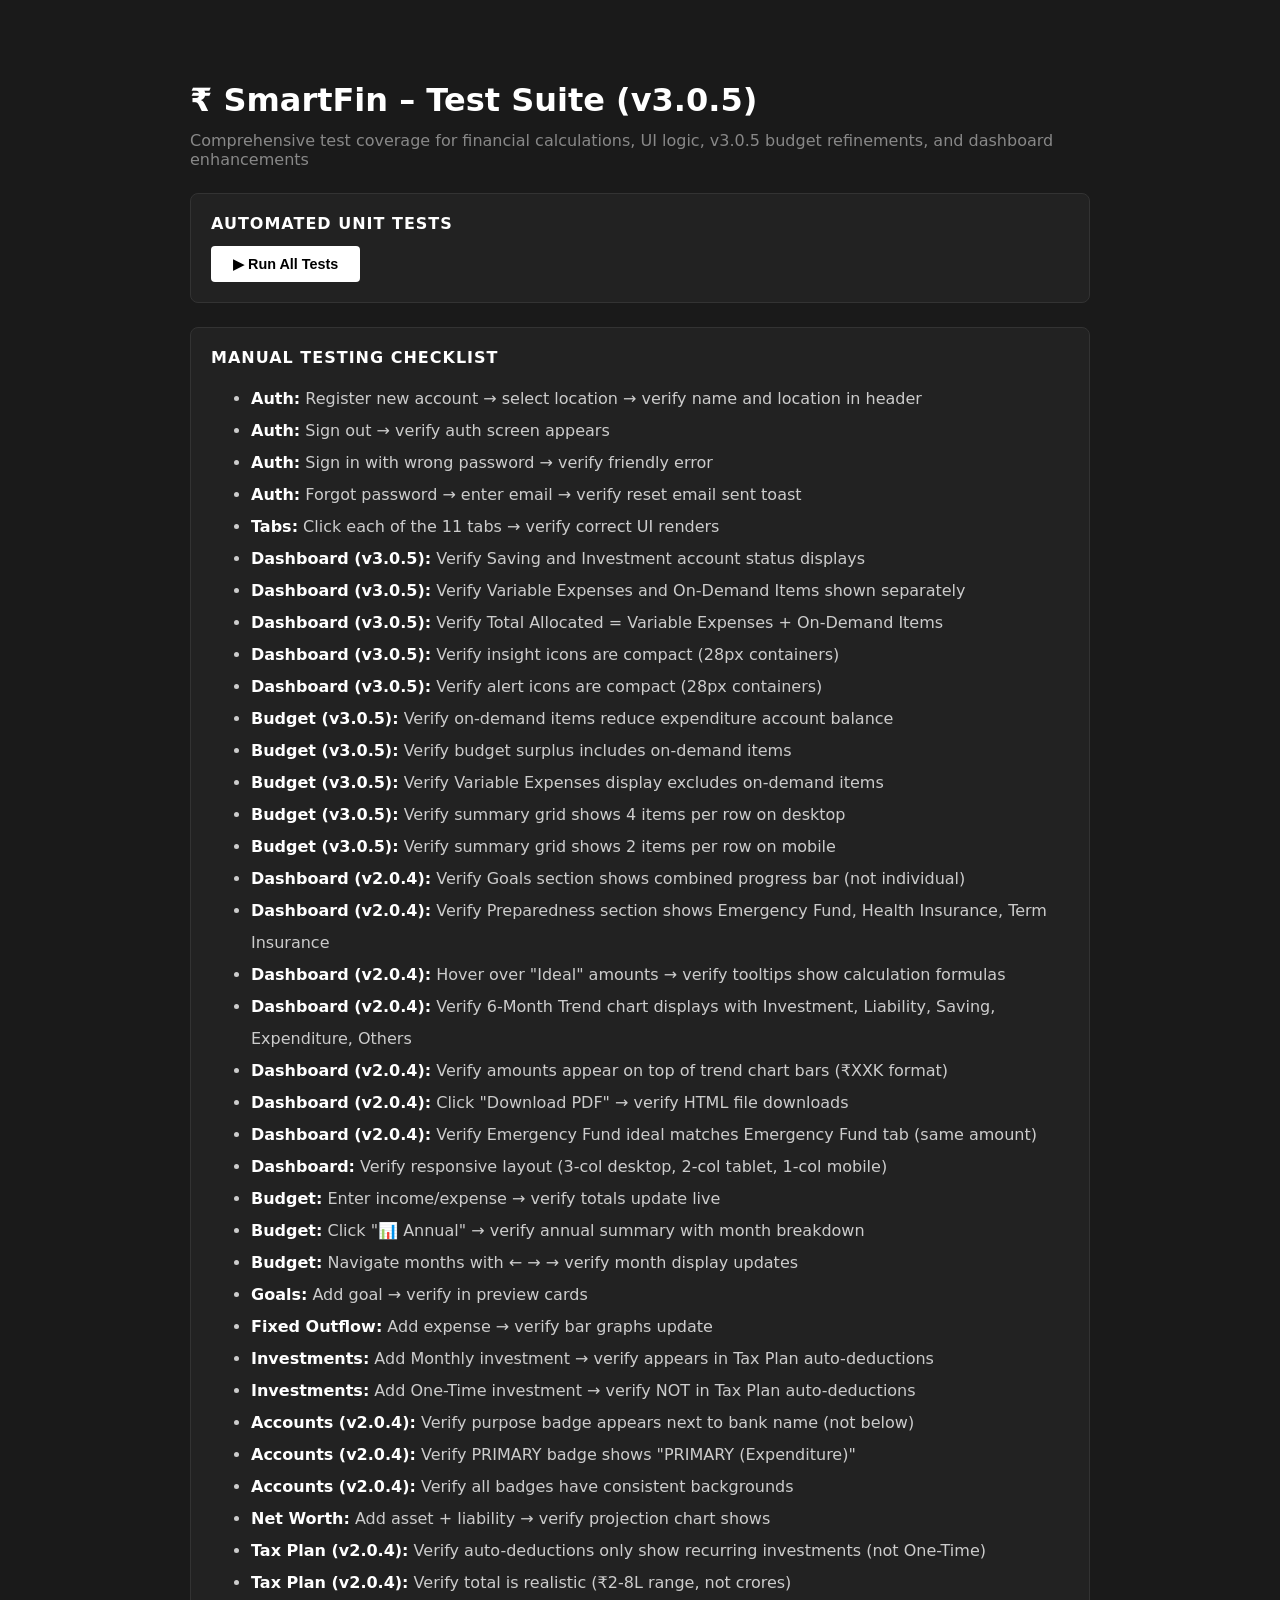
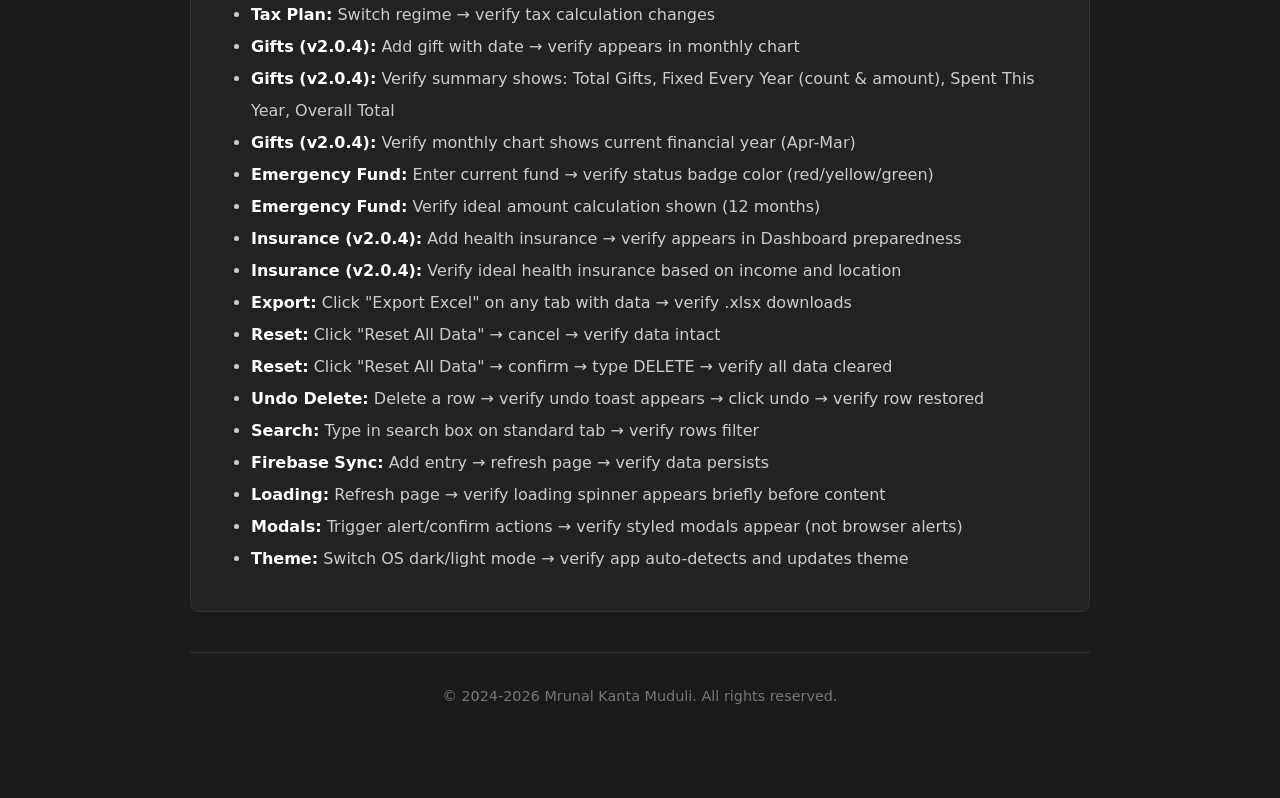
<file: test.html>
<!DOCTYPE html>
<html lang="en">
<head>
<meta charset="UTF-8">
<meta name="viewport" content="width=device-width, initial-scale=1.0">
<title>SmartFin - Test Suite (v3.0.5)</title>
<style>
body { font-family: system-ui, sans-serif; max-width: 900px; margin: 40px auto; padding: 20px; background: #1a1a1a; color: #e0e0e0; }
h1 { color: #fff; }
h2 { color: #fff; margin-top: 0; font-size: 1rem; text-transform: uppercase; letter-spacing: 1px; }
.test-section { margin: 24px 0; padding: 20px; background: #222; border-radius: 8px; border: 1px solid #333; }
.test-item { margin: 8px 0; padding: 10px 14px; background: #2a2a2a; border-radius: 4px; display: flex; align-items: center; gap: 10px; font-size: 0.9rem; }
.test-item.pass { border-left: 4px solid #22c55e; }
.test-item.fail { border-left: 4px solid #ef4444; }
.test-item .status { font-weight: bold; min-width: 50px; font-size: 0.8rem; }
.test-item.pass .status { color: #22c55e; }
.test-item.fail .status { color: #ef4444; }
.test-item .desc { flex: 1; }
.test-item .detail { color: #888; font-size: 0.8rem; margin-left: auto; }
.summary { padding: 12px 16px; border-radius: 6px; margin: 16px 0; font-weight: 600; }
.summary.all-pass { background: #14532d; color: #86efac; }
.summary.has-fail { background: #7f1d1d; color: #fca5a5; }
button { background: #fff; color: #000; border: none; padding: 10px 22px; border-radius: 4px; cursor: pointer; font-weight: 600; font-size: 0.9rem; }
button:hover { background: #e0e0e0; }
.checklist li { line-height: 2; color: #ccc; }
.checklist strong { color: #fff; }
</style>
</head>
<body>
<h1>₹ SmartFin – Test Suite (v3.0.5)</h1>
<p style="color: #888; margin-top: -10px; margin-bottom: 20px;">
  Comprehensive test coverage for financial calculations, UI logic, v3.0.5 budget refinements, and dashboard enhancements
</p>

<div class="test-section">
  <h2>Automated Unit Tests</h2>
  <div id="summary"></div>
  <div id="results"></div>
  <button onclick="runTests()">▶ Run All Tests</button>
</div>

<div class="test-section">
  <h2>Manual Testing Checklist</h2>
  <ul class="checklist">
    <li><strong>Auth:</strong> Register new account → select location → verify name and location in header</li>
    <li><strong>Auth:</strong> Sign out → verify auth screen appears</li>
    <li><strong>Auth:</strong> Sign in with wrong password → verify friendly error</li>
    <li><strong>Auth:</strong> Forgot password → enter email → verify reset email sent toast</li>
    <li><strong>Tabs:</strong> Click each of the 11 tabs → verify correct UI renders</li>
    <li><strong>Dashboard (v3.0.5):</strong> Verify Saving and Investment account status displays</li>
    <li><strong>Dashboard (v3.0.5):</strong> Verify Variable Expenses and On-Demand Items shown separately</li>
    <li><strong>Dashboard (v3.0.5):</strong> Verify Total Allocated = Variable Expenses + On-Demand Items</li>
    <li><strong>Dashboard (v3.0.5):</strong> Verify insight icons are compact (28px containers)</li>
    <li><strong>Dashboard (v3.0.5):</strong> Verify alert icons are compact (28px containers)</li>
    <li><strong>Budget (v3.0.5):</strong> Verify on-demand items reduce expenditure account balance</li>
    <li><strong>Budget (v3.0.5):</strong> Verify budget surplus includes on-demand items</li>
    <li><strong>Budget (v3.0.5):</strong> Verify Variable Expenses display excludes on-demand items</li>
    <li><strong>Budget (v3.0.5):</strong> Verify summary grid shows 4 items per row on desktop</li>
    <li><strong>Budget (v3.0.5):</strong> Verify summary grid shows 2 items per row on mobile</li>
    <li><strong>Dashboard (v2.0.4):</strong> Verify Goals section shows combined progress bar (not individual)</li>
    <li><strong>Dashboard (v2.0.4):</strong> Verify Preparedness section shows Emergency Fund, Health Insurance, Term Insurance</li>
    <li><strong>Dashboard (v2.0.4):</strong> Hover over "Ideal" amounts → verify tooltips show calculation formulas</li>
    <li><strong>Dashboard (v2.0.4):</strong> Verify 6-Month Trend chart displays with Investment, Liability, Saving, Expenditure, Others</li>
    <li><strong>Dashboard (v2.0.4):</strong> Verify amounts appear on top of trend chart bars (₹XXK format)</li>
    <li><strong>Dashboard (v2.0.4):</strong> Click "Download PDF" → verify HTML file downloads</li>
    <li><strong>Dashboard (v2.0.4):</strong> Verify Emergency Fund ideal matches Emergency Fund tab (same amount)</li>
    <li><strong>Dashboard:</strong> Verify responsive layout (3-col desktop, 2-col tablet, 1-col mobile)</li>
    <li><strong>Budget:</strong> Enter income/expense → verify totals update live</li>
    <li><strong>Budget:</strong> Click "📊 Annual" → verify annual summary with month breakdown</li>
    <li><strong>Budget:</strong> Navigate months with ← → → verify month display updates</li>
    <li><strong>Goals:</strong> Add goal → verify in preview cards</li>
    <li><strong>Fixed Outflow:</strong> Add expense → verify bar graphs update</li>
    <li><strong>Investments:</strong> Add Monthly investment → verify appears in Tax Plan auto-deductions</li>
    <li><strong>Investments:</strong> Add One-Time investment → verify NOT in Tax Plan auto-deductions</li>
    <li><strong>Accounts (v2.0.4):</strong> Verify purpose badge appears next to bank name (not below)</li>
    <li><strong>Accounts (v2.0.4):</strong> Verify PRIMARY badge shows "PRIMARY (Expenditure)"</li>
    <li><strong>Accounts (v2.0.4):</strong> Verify all badges have consistent backgrounds</li>
    <li><strong>Net Worth:</strong> Add asset + liability → verify projection chart shows</li>
    <li><strong>Tax Plan (v2.0.4):</strong> Verify auto-deductions only show recurring investments (not One-Time)</li>
    <li><strong>Tax Plan (v2.0.4):</strong> Verify total is realistic (₹2-8L range, not crores)</li>
    <li><strong>Tax Plan:</strong> Switch regime → verify tax calculation changes</li>
    <li><strong>Gifts (v2.0.4):</strong> Add gift with date → verify appears in monthly chart</li>
    <li><strong>Gifts (v2.0.4):</strong> Verify summary shows: Total Gifts, Fixed Every Year (count & amount), Spent This Year, Overall Total</li>
    <li><strong>Gifts (v2.0.4):</strong> Verify monthly chart shows current financial year (Apr-Mar)</li>
    <li><strong>Emergency Fund:</strong> Enter current fund → verify status badge color (red/yellow/green)</li>
    <li><strong>Emergency Fund:</strong> Verify ideal amount calculation shown (12 months)</li>
    <li><strong>Insurance (v2.0.4):</strong> Add health insurance → verify appears in Dashboard preparedness</li>
    <li><strong>Insurance (v2.0.4):</strong> Verify ideal health insurance based on income and location</li>
    <li><strong>Export:</strong> Click "Export Excel" on any tab with data → verify .xlsx downloads</li>
    <li><strong>Reset:</strong> Click "Reset All Data" → cancel → verify data intact</li>
    <li><strong>Reset:</strong> Click "Reset All Data" → confirm → type DELETE → verify all data cleared</li>
    <li><strong>Undo Delete:</strong> Delete a row → verify undo toast appears → click undo → verify row restored</li>
    <li><strong>Search:</strong> Type in search box on standard tab → verify rows filter</li>
    <li><strong>Firebase Sync:</strong> Add entry → refresh page → verify data persists</li>
    <li><strong>Loading:</strong> Refresh page → verify loading spinner appears briefly before content</li>
    <li><strong>Modals:</strong> Trigger alert/confirm actions → verify styled modals appear (not browser alerts)</li>
    <li><strong>Theme:</strong> Switch OS dark/light mode → verify app auto-detects and updates theme</li>
  </ul>
</div>

<script>
// ── Test utilities ─────────────────────────────────────────────────────────────
const results = [];

function test(desc, fn) {
    try {
        const val = fn();
        const pass = val === true || val === undefined;
        results.push({ pass, desc, detail: pass ? "" : String(val) });
    } catch (e) {
        results.push({ pass: false, desc, detail: e.message });
    }
}

function assertEqual(a, b, desc) {
    const pass = JSON.stringify(a) === JSON.stringify(b);
    results.push({ pass, desc, detail: pass ? "" : `Expected ${JSON.stringify(b)}, got ${JSON.stringify(a)}` });
}

function assertNotNull(v, desc) {
    results.push({ pass: v !== null && v !== undefined, desc, detail: v == null ? "Got null/undefined" : "" });
}

function renderResults() {
    const container = document.getElementById("results");
    const summaryEl = document.getElementById("summary");
    const passed = results.filter(r => r.pass).length;
    const total = results.length;
    const allPass = passed === total;

    summaryEl.innerHTML = `<div class="summary ${allPass ? 'all-pass' : 'has-fail'}">${allPass ? '✅' : '❌'} ${passed} / ${total} tests passed</div>`;

    container.innerHTML = results.map(t => `
        <div class="test-item ${t.pass ? 'pass' : 'fail'}">
            <span class="status">${t.pass ? 'PASS' : 'FAIL'}</span>
            <span class="desc">${t.desc}</span>
            ${t.detail ? `<span class="detail">${t.detail}</span>` : ''}
        </div>
    `).join('');
}

// ── Stub implementations (mirrors app.js v2.0 logic, no Firebase) ─────────────
const DEFAULT_TABS = [
    { id: "dashboard",           label: "Dashboard",             semantic: "Others", core: true },
    { id: "cards",               label: "Accounts",              semantic: "Others", core: true },
    { id: "inflow",              label: "Investments",           semantic: "Investment", core: true },
    { id: "outflow",             label: "Fixed Outflow",          semantic: "Liability", core: true },
    { id: "insurance",           label: "Insurance",             semantic: "Insurance", core: true },
    { id: "monthlyBudget",       label: "Budget",                semantic: "Expenditure", core: true },
    { id: "financialGoal",       label: "Goals",                 semantic: "Savings", core: true },
    { id: "netWorth",            label: "Net Worth",             semantic: "Others" },
    { id: "taxPlan",             label: "Tax Plan",              semantic: "Savings" },
    { id: "gifts",               label: "Gifts",                 semantic: "Others" },
    { id: "emergencyFund",       label: "Emergency Fund",        semantic: "Savings" }
];

// ── Constants (mirrors assets/js/modules/constants.js) ────────────────────────
const SAVE_DEBOUNCE_MS        = 600;
const PANEL_CLOSE_ANIMATION_MS = 280;
const SAVE_RETRY_DELAY_MS     = 2000;
const UNDO_TOAST_DURATION_MS  = 5000;
const SEARCH_DEBOUNCE_MS      = 300;
const PIE_CHART_DEBOUNCE_MS   = 500;
const MOBILE_BREAKPOINT_PX    = 768;
const DEFAULT_INFLATION_RATE  = 0.06;
const DEFAULT_RETIREMENT_AGE  = 70;
const DEFAULT_CURRENT_AGE     = 30;

// ── Debounce utility (mirrors app.js) ─────────────────────────────────────────
function debounce(fn, ms) {
    let timer;
    return (...args) => { clearTimeout(timer); timer = setTimeout(() => fn(...args), ms); };
}

// ── autoBackup stub (mirrors app.js signature, no-op in tests) ────────────────
function autoBackup(reason) {
    return { called: true, reason };
}

const TAB_FIELDS = {
    monthlyBudget: [
        { id: "name", label: "Item Name", type: "text", required: true },
        { id: "planned", label: "Planned Amount (₹)", type: "number", required: true },
        { id: "actual", label: "Actual Amount (₹)", type: "number" },
        { id: "date", label: "Date", type: "date" },
        { id: "note", label: "Note", type: "text" }
    ],
    financialGoal: [
        { id: "name", label: "Goal Name", type: "text", required: true },
        { id: "amountNeeded", label: "Amount Needed (₹)", type: "number", required: true },
        { id: "amountAccumulated", label: "Amount Accumulated (₹)", type: "number" },
        { id: "targetDate", label: "Target Date", type: "date" },
        { id: "details", label: "Details", type: "text" },
        { id: "goalType", label: "Goal Type", type: "select", options: ["Short Term", "Mid Term", "Long Term"] },
        { id: "status", label: "Status", type: "select", options: ["Planned", "Ongoing", "Achieved"] }
    ],
    emergencyFund: [
        { id: "currentFund", label: "Current Emergency Fund (₹)", type: "number", required: true },
        { id: "details", label: "Details", type: "text" }
    ]
};

function formatMoney(v) {
    try {
        return new Intl.NumberFormat("en-IN", {
            style: "currency", currency: "INR", maximumFractionDigits: 0
        }).format(v || 0);
    } catch (e) {
        return "₹0";
    }
}

function esc(s) {
    return String(s)
        .replaceAll("&", "&amp;").replaceAll("<", "&lt;")
        .replaceAll(">", "&gt;").replaceAll('"', "&quot;")
        .replaceAll("'", "&#039;");
}

function getMonthKey(date) {
    return `${date.getFullYear()}-${String(date.getMonth() + 1).padStart(2, "0")}`;
}

function calculateTax(annualIncome, regime, deductions) {
    const stdDeduction = regime === "new" ? 75000 : 50000;
    const taxableIncome = Math.max(0, annualIncome - stdDeduction - (regime === "old" ? deductions : 0));
    let tax = 0;
    if (regime === "new") {
        const slabs = [[300000,0],[400000,0.05],[300000,0.10],[300000,0.15],[300000,0.20],[Infinity,0.30]];
        let remaining = taxableIncome;
        for (const [limit, rate] of slabs) {
            if (remaining <= 0) break;
            const taxable = Math.min(remaining, limit);
            tax += taxable * rate;
            remaining -= taxable;
        }
    } else {
        const slabs = [[250000,0],[250000,0.05],[500000,0.20],[Infinity,0.30]];
        let remaining = taxableIncome;
        for (const [limit, rate] of slabs) {
            if (remaining <= 0) break;
            const taxable = Math.min(remaining, limit);
            tax += taxable * rate;
            remaining -= taxable;
        }
    }
    return Math.round(tax * 1.04); // including 4% cess
}

function calculateEmergencyStatus(currentFund, avgMonthlyExpenses) {
    if (avgMonthlyExpenses <= 0) return { status: "unknown", monthsCovered: 0 };
    const monthsCovered = currentFund / avgMonthlyExpenses;
    let status;
    if (monthsCovered >= 12) status = "green";
    else if (monthsCovered >= 6) status = "yellow";
    else status = "red";
    return { status, monthsCovered };
}

function calculateAnnualTotals(monthlyBudgetData) {
    let totalIncome = 0, totalExpenses = 0, totalInvesting = 0;
    Object.values(monthlyBudgetData).forEach(monthData => {
        totalIncome += Object.values(monthData.inflow || {}).reduce((s, v) => s + Number(v || 0), 0);
        totalExpenses += Object.values(monthData.outflow || {}).reduce((s, v) => s + Number(v || 0), 0);
        totalInvesting += Object.values(monthData.investing || {}).reduce((s, v) => s + Number(v || 0), 0);
    });
    return { totalIncome, totalExpenses, totalInvesting, totalSavings: totalIncome - totalExpenses - totalInvesting };
}

// ── RUN TESTS ──────────────────────────────────────────────────────────────────
function runTests() {
    results.length = 0;

    // ─ DEFAULT_TABS ─────────────────────────────────────────────────────────────
    assertEqual(DEFAULT_TABS.length, 11, "DEFAULT_TABS: exactly 11 tabs defined (v2)");

    test("DEFAULT_TABS: dashboard tab present", () =>
        !!DEFAULT_TABS.find(t => t.id === "dashboard") || "dashboard tab missing");

    test("DEFAULT_TABS: old tab IDs removed (monthlyFixedExpense, investments, insurances)", () => {
        const oldIds = ["monthlyFixedExpense", "investments", "insurances"];
        const found = oldIds.filter(id => DEFAULT_TABS.find(t => t.id === id));
        return found.length === 0 || `Stale tab IDs still present: ${found.join(", ")}`;
    });

    test("DEFAULT_TABS: renamed tabs present (inflow, outflow, insurance)", () => {
        const newIds = ["inflow", "outflow", "insurance"];
        const missing = newIds.filter(id => !DEFAULT_TABS.find(t => t.id === id));
        return missing.length === 0 || `Renamed tab IDs missing: ${missing.join(", ")}`;
    });

    test("DEFAULT_TABS: emergencyFund tab present", () =>
        !!DEFAULT_TABS.find(t => t.id === "emergencyFund") || "emergencyFund tab missing");

    test("DEFAULT_TABS: all tabs have v2 required fields (id, label, semantic)", () =>
        DEFAULT_TABS.every(t => t.id && t.label && t.semantic) || "Some tabs missing required fields");

    test("DEFAULT_TABS: core tabs marked correctly (7 core tabs)", () => {
        const coreTabs = DEFAULT_TABS.filter(t => t.core === true);
        return coreTabs.length === 7 || `Expected 7 core tabs, got ${coreTabs.length}`;
    });

    test("DEFAULT_TABS: all tab IDs are unique", () => {
        const ids = DEFAULT_TABS.map(t => t.id);
        return new Set(ids).size === ids.length || "Duplicate tab IDs found";
    });

    const expectedTabIds = ["dashboard","cards","inflow","outflow","insurance",
                            "monthlyBudget","financialGoal","netWorth","taxPlan","gifts","emergencyFund"];
    assertEqual(DEFAULT_TABS.map(t => t.id), expectedTabIds, "DEFAULT_TABS: correct v2 tab order and IDs");

    test("DEFAULT_TABS: semantic categories are valid", () => {
        const validSemantics = ["Others", "Investment", "Liability", "Insurance", "Expenditure", "Savings"];
        return DEFAULT_TABS.every(t => validSemantics.includes(t.semantic))
            || "Invalid semantic category found";
    });

    // ─ TAB_FIELDS ────────────────────────────────────────────────────────────────
    test("TAB_FIELDS: emergencyFund fields defined", () =>
        !!TAB_FIELDS.emergencyFund && TAB_FIELDS.emergencyFund.length === 2);

    test("TAB_FIELDS: emergencyFund has currentFund field", () =>
        !!TAB_FIELDS.emergencyFund.find(f => f.id === "currentFund"));

    test("TAB_FIELDS: financialGoal has all 7 fields", () =>
        TAB_FIELDS.financialGoal.length === 7);

    test("TAB_FIELDS: monthlyBudget has all 5 fields", () =>
        TAB_FIELDS.monthlyBudget.length === 5);

    // ─ formatMoney ───────────────────────────────────────────────────────────────
    assertEqual(formatMoney(0), "₹0", "formatMoney: 0 → ₹0");
    assertEqual(formatMoney(1000), "₹1,000", "formatMoney: 1000 → ₹1,000");
    assertEqual(formatMoney(100000), "₹1,00,000", "formatMoney: 100000 → ₹1,00,000 (Indian format)");
    assertEqual(formatMoney(1234567), "₹12,34,567", "formatMoney: 1234567 → ₹12,34,567");
    assertEqual(formatMoney(null), "₹0", "formatMoney: null → ₹0 (safe default)");
    assertEqual(formatMoney(undefined), "₹0", "formatMoney: undefined → ₹0 (safe default)");
    assertEqual(formatMoney(-500), "-₹500", "formatMoney: negative value handled");

    // ─ esc (HTML escaping) ──────────────────────────────────────────────────────
    assertEqual(esc("<b>"), "&lt;b&gt;", "esc: < > escaped");
    assertEqual(esc('"hello"'), "&quot;hello&quot;", "esc: quotes escaped");
    assertEqual(esc("it's"), "it&#039;s", "esc: apostrophe escaped");
    assertEqual(esc("<script>alert('xss')<\/script>"),
        "&lt;script&gt;alert(&#039;xss&#039;)&lt;\/script&gt;", "esc: full XSS string escaped");
    assertEqual(esc(123), "123", "esc: number coerced to string");

    // ─ getMonthKey ───────────────────────────────────────────────────────────────
    assertEqual(getMonthKey(new Date(2026, 0, 1)), "2026-01", "getMonthKey: January 2026 → 2026-01");
    assertEqual(getMonthKey(new Date(2026, 11, 31)), "2026-12", "getMonthKey: December 2026 → 2026-12");
    assertEqual(getMonthKey(new Date(2025, 8, 15)), "2025-09", "getMonthKey: September padded to 2-digit");

    // ─ Emergency Fund Status ─────────────────────────────────────────────────────
    test("Emergency Fund: green when ≥ 12 months covered", () => {
        const r = calculateEmergencyStatus(120000, 10000);
        return r.status === "green" || `Expected green, got ${r.status}`;
    });
    test("Emergency Fund: green exactly at 12 months", () => {
        const r = calculateEmergencyStatus(60000, 5000);
        return r.status === "green" || `Expected green, got ${r.status}`;
    });
    test("Emergency Fund: yellow when 6-12 months covered", () => {
        const r = calculateEmergencyStatus(60000, 8000);
        return r.status === "yellow" || `Expected yellow, got ${r.status}`;
    });
    test("Emergency Fund: yellow exactly at 6 months", () => {
        const r = calculateEmergencyStatus(30000, 5000);
        return r.status === "yellow" || `Expected yellow, got ${r.status}`;
    });
    test("Emergency Fund: red when < 6 months covered", () => {
        const r = calculateEmergencyStatus(20000, 5000);
        return r.status === "red" || `Expected red, got ${r.status}`;
    });
    test("Emergency Fund: monthsCovered calculated correctly", () => {
        const r = calculateEmergencyStatus(50000, 10000);
        return r.monthsCovered === 5 || `Expected 5, got ${r.monthsCovered}`;
    });
    test("Emergency Fund: zero expenses returns unknown", () => {
        const r = calculateEmergencyStatus(50000, 0);
        return r.status === "unknown" || `Expected unknown, got ${r.status}`;
    });
    test("Emergency Fund: zero fund with expenses is red", () => {
        const r = calculateEmergencyStatus(0, 10000);
        return r.status === "red" || `Expected red, got ${r.status}`;
    });

    // ─ Annual Summary Calculation ────────────────────────────────────────────────
    const sampleBudgetData = {
        "2026-01": { inflow: { primaryIncome: 50000 }, outflow: { rent: 15000, food: 5000 }, investing: { sipInvestment: 5000 } },
        "2026-02": { inflow: { primaryIncome: 50000, secondaryIncome: 10000 }, outflow: { rent: 15000 }, investing: {} },
        "2026-03": { inflow: { primaryIncome: 50000 }, outflow: {}, investing: { sipInvestment: 5000 } }
    };
    const annualTotals = calculateAnnualTotals(sampleBudgetData);

    assertEqual(annualTotals.totalIncome, 160000, "Annual: total income across 3 months = 160000");
    assertEqual(annualTotals.totalExpenses, 35000, "Annual: total expenses across 3 months = 35000");
    assertEqual(annualTotals.totalInvesting, 10000, "Annual: total investing across 3 months = 10000");
    assertEqual(annualTotals.totalSavings, 115000, "Annual: total savings = income - expenses - investing");

    const emptyTotals = calculateAnnualTotals({});
    assertEqual(emptyTotals.totalIncome, 0, "Annual: empty data returns 0 income");
    assertEqual(emptyTotals.totalSavings, 0, "Annual: empty data returns 0 savings");

    // ─ Transfer balance behavior ────────────────────────────────────────────────
    test("Transfer: salary balance resets to zero after transfer execution", () => {
        const salary = { id: "s1", purpose: "Salary", balance: 500000 };
        const exp = { id: "e1", isPrimary: "Yes", balance: 120000 };
        const investment = { id: "i1", purpose: "Investment", balance: 250000 };
        const autoDebitByType = { Savings: 0, Investment: 25000 };
        const amt = 400000;
        salary.balance = 0;
        exp.balance = Number(exp.balance || 0) + amt;
        investment.balance = 0;
        if (investment && autoDebitByType.Investment > 0) investment.balance += autoDebitByType.Investment;
        return salary.balance === 0 && exp.balance === 520000 && investment.balance === 25000 || `Expected salary 0, exp 520000, investment 25000, got ${salary.balance}/${exp.balance}/${investment.balance}`;
    });

    test("Transfer: investment account starts at zero for a fresh month", () => {
        const investment = { id: "i1", purpose: "Investment", balance: 250000 };
        investment.balance = 0;
        return investment.balance === 0 || `Expected initial balance 0, got ${investment.balance}`;
    });

    test("Transfer: primary account increases by transfer amount", () => {
        const exp = { id: "e1", isPrimary: "Yes", balance: 120000 };
        const amt = 400000;
        exp.balance = Number(exp.balance || 0) + amt;
        return exp.balance === 520000 || `Expected 520000, got ${exp.balance}`;
    });

    // ─ Tax Calculation (New Regime) ──────────────────────────────────────────────
    test("Tax: zero tax on income ≤ 3,00,000 (new regime)", () => {
        const tax = calculateTax(300000, "new", 0);
        return tax === 0 || `Expected 0, got ${tax}`;
    });
    test("Tax: 5% slab on income 3-7L (new regime)", () => {
        const tax = calculateTax(700000, "new", 0);
        return tax > 0 || "Expected positive tax";
    });
    test("Tax: higher tax for higher income (new regime)", () => {
        const low = calculateTax(700000, "new", 0);
        const high = calculateTax(1200000, "new", 0);
        return high > low || `Higher income should have higher tax`;
    });
    test("Tax: cess (4%) is included", () => {
        // 4L income, new regime: taxable = 4L - 75k stdDed = 3.25L; tax = (3.25L - 3L)*5% = 1250; with cess = 1300
        const tax = calculateTax(400000, "new", 0);
        return tax === 1300 || `Expected 1300, got ${tax}`;
    });

    // ─ Custom tab ID generation ──────────────────────────────────────────────────
    test("Custom tab: ID generated from label", () => {
        const label = "My Wedding 2026";
        const id = label.trim().toLowerCase().replace(/[^a-z0-9]+/g, "-").replace(/^-|-$/g, "") + "-test";
        return id.startsWith("my-wedding-2026") || `Bad ID: ${id}`;
    });
    test("Custom tab: special chars stripped from ID", () => {
        const label = "Test@#$% Tab!";
        const id = label.trim().toLowerCase().replace(/[^a-z0-9]+/g, "-").replace(/^-|-$/g, "") + "-test";
        return !id.match(/[@#$%!]/) || "Special chars not stripped";
    });

    // ─ crypto.randomUUID ──────────────────────────────────────────────────────
    test("crypto.randomUUID: generates valid UUID v4 format", () => {
        if (typeof crypto === "undefined" || !crypto.randomUUID) return "crypto.randomUUID not available";
        const uuid = crypto.randomUUID();
        const uuidRegex = /^[0-9a-f]{8}-[0-9a-f]{4}-4[0-9a-f]{3}-[89ab][0-9a-f]{3}-[0-9a-f]{12}$/;
        return uuidRegex.test(uuid) || `Invalid UUID: ${uuid}`;
    });
    test("crypto.randomUUID: generates unique values", () => {
        if (typeof crypto === "undefined" || !crypto.randomUUID) return "crypto.randomUUID not available";
        const a = crypto.randomUUID();
        const b = crypto.randomUUID();
        return a !== b || "Two UUIDs should not be identical";
    });

    // ─ autoBackup stub ────────────────────────────────────────────────────────
    test("autoBackup: accepts reason parameter", () => {
        const result = autoBackup("reset-all-data");
        return result.called === true && result.reason === "reset-all-data"
            || "autoBackup should accept and return reason";
    });
    test("autoBackup: callable with different reasons", () => {
        const r1 = autoBackup("delete-account");
        const r2 = autoBackup("import-overwrite");
        return r1.reason === "delete-account" && r2.reason === "import-overwrite"
            || "autoBackup should handle various reasons";
    });

    // ─ Constants module values ────────────────────────────────────────────────
    assertEqual(SAVE_DEBOUNCE_MS, 600, "Constants: SAVE_DEBOUNCE_MS = 600");
    assertEqual(MOBILE_BREAKPOINT_PX, 768, "Constants: MOBILE_BREAKPOINT_PX = 768");
    assertEqual(UNDO_TOAST_DURATION_MS, 5000, "Constants: UNDO_TOAST_DURATION_MS = 5000");
    assertEqual(SEARCH_DEBOUNCE_MS, 300, "Constants: SEARCH_DEBOUNCE_MS = 300");
    assertEqual(PIE_CHART_DEBOUNCE_MS, 500, "Constants: PIE_CHART_DEBOUNCE_MS = 500");
    assertEqual(PANEL_CLOSE_ANIMATION_MS, 280, "Constants: PANEL_CLOSE_ANIMATION_MS = 280");
    assertEqual(SAVE_RETRY_DELAY_MS, 2000, "Constants: SAVE_RETRY_DELAY_MS = 2000");
    assertEqual(DEFAULT_INFLATION_RATE, 0.06, "Constants: DEFAULT_INFLATION_RATE = 0.06");
    assertEqual(DEFAULT_RETIREMENT_AGE, 70, "Constants: DEFAULT_RETIREMENT_AGE = 70");
    assertEqual(DEFAULT_CURRENT_AGE, 30, "Constants: DEFAULT_CURRENT_AGE = 30");

    // ─ debounce utility ───────────────────────────────────────────────────────
    test("debounce: returns a function", () => {
        const debounced = debounce(() => {}, 100);
        return typeof debounced === "function" || "debounce should return a function";
    });
    test("debounce: delays execution", () => {
        let called = false;
        const debounced = debounce(() => { called = true; }, 50);
        debounced();
        return called === false || "Function should not be called immediately";
    });
    test("debounce: multiple rapid calls do not fire immediately", () => {
        let count = 0;
        const debounced = debounce(() => { count++; }, 50);
        debounced();
        debounced();
        debounced();
        return count === 0 || `Expected 0 immediate calls, got ${count}`;
    });

    // ─ v2.0.4: toMonthlyAmount (frequency conversion) ────────────────────────────
    function toMonthlyAmount(amount, frequency) {
        const divisors = { Monthly: 1, Quarterly: 3, 'Semi-Annual': 6, Annual: 12 };
        return amount / (divisors[frequency] || 1);
    }

    assertEqual(toMonthlyAmount(12000, 'Monthly'), 12000, "toMonthlyAmount: Monthly → same amount");
    assertEqual(toMonthlyAmount(12000, 'Quarterly'), 4000, "toMonthlyAmount: Quarterly → amount/3");
    assertEqual(toMonthlyAmount(12000, 'Semi-Annual'), 2000, "toMonthlyAmount: Semi-Annual → amount/6");
    assertEqual(toMonthlyAmount(12000, 'Annual'), 1000, "toMonthlyAmount: Annual → amount/12");
    assertEqual(toMonthlyAmount(12000, 'One-Time'), 12000, "toMonthlyAmount: One-Time → same amount");

    // ─ v2.0.4: Health Insurance Calculation ──────────────────────────────────────
    function calculateIdealHealthInsurance(age, location, monthlyIncome) {
        const annualIncome = monthlyIncome * 12;
        const baseAmount = annualIncome * 0.5; // 50% of annual income
        
        // Metro vs non-metro minimum
        const metroCities = ['Mumbai', 'Delhi', 'Bengaluru', 'Hyderabad', 'Chennai', 'Kolkata', 'Pune', 'Gurgaon', 'Noida'];
        const cityName = (location || '').split(',')[0].trim();
        const isMetro = metroCities.some(metro => cityName.includes(metro));
        const minimum = isMetro ? 500000 : 300000;
        
        // Age adjustment
        let ageMultiplier = 1.0;
        if (age >= 45) ageMultiplier = 1.5;
        else if (age >= 35) ageMultiplier = 1.2;
        
        const adjusted = Math.max(minimum, baseAmount * ageMultiplier);
        return Math.min(adjusted, 2000000); // Cap at 20L
    }

    assertEqual(calculateIdealHealthInsurance(30, 'Bengaluru, Karnataka', 50000), 500000, 
        "Health Insurance: Young metro user gets minimum 5L");
    assertEqual(calculateIdealHealthInsurance(30, 'Mysore, Karnataka', 50000), 300000, 
        "Health Insurance: Young non-metro user gets minimum 3L");
    assertEqual(calculateIdealHealthInsurance(40, 'Mumbai, Maharashtra', 100000), 720000, 
        "Health Insurance: 40yr metro, 12L income → 6L * 1.2 = 7.2L");
    assertEqual(calculateIdealHealthInsurance(50, 'Delhi, India', 100000), 900000, 
        "Health Insurance: 50yr metro, 12L income → 6L * 1.5 = 9L");
    assertEqual(calculateIdealHealthInsurance(50, 'Bengaluru, Karnataka', 500000), 2000000, 
        "Health Insurance: High income capped at 20L");

    // ─ v2.0.4: Term Insurance Calculation ────────────────────────────────────────
    function calculateIdealTermInsurance(age, monthlyIncome, currentSavings) {
        const annualIncome = monthlyIncome * 12;
        
        // Age-based multiplier
        let multiplier = 15;
        if (age >= 45) multiplier = 10;
        else if (age >= 35) multiplier = 12;
        
        const idealCover = (annualIncome * multiplier) - currentSavings;
        return Math.max(idealCover, 5000000); // Minimum 50L
    }

    assertEqual(calculateIdealTermInsurance(30, 50000, 0), 9000000, 
        "Term Insurance: 30yr, 6L income, no savings → 6L * 15 = 90L");
    assertEqual(calculateIdealTermInsurance(30, 50000, 5000000), 5000000, 
        "Term Insurance: With 50L savings → (90L - 50L) = 40L, but min 50L");
    assertEqual(calculateIdealTermInsurance(40, 100000, 0), 14400000, 
        "Term Insurance: 40yr, 12L income → 12L * 12 = 1.44Cr");
    assertEqual(calculateIdealTermInsurance(50, 100000, 5000000), 7000000, 
        "Term Insurance: 50yr, 12L income, 50L savings → 12L * 10 - 50L = 70L");

    // ─ v2.0.4: Emergency Fund Calculation ────────────────────────────────────────
    function calculateIdealEmergencyFund(fixedLiabilities, fixedExpenditure, avgVariableExpenses) {
        const minMonthlyNeed = fixedLiabilities + fixedExpenditure + avgVariableExpenses;
        return minMonthlyNeed * 6; // 6 months recommended
    }

    assertEqual(calculateIdealEmergencyFund(20000, 15000, 10000), 270000, 
        "Emergency Fund: (20k + 15k + 10k) * 6 = 2.7L");
    assertEqual(calculateIdealEmergencyFund(0, 0, 30000), 180000, 
        "Emergency Fund: Only variable expenses → 30k * 6 = 1.8L");
    assertEqual(calculateIdealEmergencyFund(50000, 0, 0), 300000, 
        "Emergency Fund: Only liabilities → 50k * 6 = 3L");

    // ─ v2.0.4: Tax Auto-Deduction Logic ──────────────────────────────────────────
    function getAutoTaxDeductions(investments, insurances) {
        const auto = [];
        
        // Insurance premiums → 80D
        insurances.forEach(item => {
            const freq = item.frequency || 'Monthly';
            const amount = Number(item.amount || 0);
            let annual = 0;
            if (freq === 'Monthly') annual = amount * 12;
            else if (freq === 'Quarterly') annual = amount * 4;
            else if (freq === 'Semi-Annual') annual = amount * 2;
            else if (freq === 'Annual') annual = amount;
            
            if (annual > 0) auto.push({ name: item.name, amount: annual, section: '80D' });
        });
        
        // Recurring investments only → 80C (exclude One-Time)
        investments.forEach(item => {
            const freq = (item.frequency || '').toLowerCase();
            const amount = Number(item.amount || 0);
            
            // Skip One-Time investments (current values)
            if (freq === 'one-time') return;
            
            let annual = 0;
            if (freq === 'monthly') annual = amount * 12;
            else if (freq === 'quarterly') annual = amount * 4;
            else if (freq === 'semi-annual') annual = amount * 2;
            else if (freq === 'annual') annual = amount;
            
            if (annual > 0) auto.push({ name: item.name, amount: annual, section: '80C' });
        });
        
        return auto;
    }

    const testInvestments = [
        { name: 'PPF', amount: 12500, frequency: 'Monthly' },
        { name: 'EPF Balance', amount: 2000000, frequency: 'One-Time' }, // Should be excluded
        { name: 'NPS', amount: 50000, frequency: 'Annual' }
    ];
    const testInsurances = [
        { name: 'Health Insurance', amount: 2000, frequency: 'Monthly' }
    ];
    
    const taxDeductions = getAutoTaxDeductions(testInvestments, testInsurances);
    
    test("Tax Auto-Deduction: Excludes One-Time investments", () => {
        const hasEPF = taxDeductions.find(d => d.name === 'EPF Balance');
        return !hasEPF || "One-Time investment should be excluded";
    });
    
    test("Tax Auto-Deduction: Includes Monthly investments", () => {
        const ppf = taxDeductions.find(d => d.name === 'PPF');
        return ppf && ppf.amount === 150000 || `Expected 150000, got ${ppf?.amount}`;
    });
    
    test("Tax Auto-Deduction: Includes Annual investments", () => {
        const nps = taxDeductions.find(d => d.name === 'NPS');
        return nps && nps.amount === 50000 || `Expected 50000, got ${nps?.amount}`;
    });
    
    test("Tax Auto-Deduction: Includes insurance premiums", () => {
        const health = taxDeductions.find(d => d.name === 'Health Insurance');
        return health && health.amount === 24000 || `Expected 24000, got ${health?.amount}`;
    });
    
    test("Tax Auto-Deduction: Correct section assignment", () => {
        const ppf = taxDeductions.find(d => d.name === 'PPF');
        const health = taxDeductions.find(d => d.name === 'Health Insurance');
        return ppf?.section === '80C' && health?.section === '80D' 
            || "Incorrect section assignment";
    });

    // ─ v2.0.4: Gifts Summary Calculation ─────────────────────────────────────────
    function calculateGiftsSummary(gifts) {
        const fixedGifts = gifts.filter(g => g.category === 'Fixed Every Year');
        const currentFY = new Date().getMonth() >= 3 ? new Date().getFullYear() : new Date().getFullYear() - 1;
        const fyStart = new Date(currentFY, 3, 1); // April 1
        const fyEnd = new Date(currentFY + 1, 2, 31); // March 31
        
        const spentThisYear = gifts.filter(g => {
            if (!g.date) return false;
            const giftDate = new Date(g.date);
            return giftDate >= fyStart && giftDate <= fyEnd;
        }).reduce((sum, g) => sum + Number(g.amount || 0), 0);
        
        return {
            totalCount: gifts.length,
            fixedCount: fixedGifts.length,
            fixedAmount: fixedGifts.reduce((sum, g) => sum + Number(g.amount || 0), 0),
            spentThisYear: spentThisYear,
            overallTotal: gifts.reduce((sum, g) => sum + Number(g.amount || 0), 0)
        };
    }

    const currentDate = new Date();
    const currentFY = currentDate.getMonth() >= 3 ? currentDate.getFullYear() : currentDate.getFullYear() - 1;
    const testGifts = [
        { name: 'Birthday', amount: 5000, category: 'Fixed Every Year', date: `${currentFY}-06-15` },
        { name: 'Wedding', amount: 10000, category: 'On Demand', date: `${currentFY}-08-20` },
        { name: 'Anniversary', amount: 3000, category: 'Fixed Every Year', date: `${currentFY - 1}-12-10` }
    ];
    
    const giftsSummary = calculateGiftsSummary(testGifts);
    
    assertEqual(giftsSummary.totalCount, 3, "Gifts: Total count = 3");
    assertEqual(giftsSummary.fixedCount, 2, "Gifts: Fixed count = 2");
    assertEqual(giftsSummary.fixedAmount, 8000, "Gifts: Fixed amount = 8000");
    assertEqual(giftsSummary.overallTotal, 18000, "Gifts: Overall total = 18000");
    test("Gifts: Spent this year includes FY gifts", () => {
        return giftsSummary.spentThisYear > 0 || "Should include current FY gifts";
    });

    // ─ v2.0.6: Budget Surplus Calculation with On-Demand Items ─────────────────
    function calcBudgetSurplus(monthData, expBalance) {
        const inflowTotal = Object.values(monthData.inflow || {}).reduce((s, v) => s + Number(v || 0), 0);
        const borrowing = Number(monthData.inflow?.borrowing || 0);
        const inflowWithoutBorrowing = inflowTotal - borrowing;
        
        // Fixed outflows (simplified for test)
        const fixedMonthlyOutflow = Number(monthData.outflow?.fixedExpenditure || 0) + Number(monthData.outflow?.fixedSaving || 0);
        const spendable = inflowWithoutBorrowing - fixedMonthlyOutflow;
        
        // Variable expenditure
        const variableExp = Number(monthData.outflow?.variableExpenditure || 0);
        
        // Credit card outstanding
        const creditCardOutstanding = Number(monthData.outflow?.creditCardOutstanding || 0);
        const midMonthCC = Number(monthData.outflow?.midMonthCCOutstanding || 0);
        const actualCCOutstanding = creditCardOutstanding + midMonthCC;
        
        // On-demand items
        const ondemandSaving = Number(monthData.investing?.onetimeSaving || 0);
        const ondemandInvestment = Number(monthData.investing?.onetimeInvestment || 0);
        const ondemandExpenditure = Number(monthData.investing?.ondemandExpenditure || 0);
        const ondemandLiability = Number(monthData.investing?.ondemandLiability || 0);
        const totalOndemand = ondemandSaving + ondemandInvestment + ondemandExpenditure + ondemandLiability;
        
        // Budget surplus = spendable - (variableExp + CC + on-demand)
        const untracked = variableExp + actualCCOutstanding + totalOndemand;
        const budgetBalance = spendable - untracked;
        
        return { budgetBalance, spendable, untracked, totalOndemand };
    }

    test("Budget Surplus: Includes on-demand saving", () => {
        const monthData = {
            inflow: { primaryIncome: 100000 },
            outflow: { fixedExpenditure: 30000, variableExpenditure: 20000 },
            investing: { onetimeSaving: 15000 }
        };
        const result = calcBudgetSurplus(monthData, 35000);
        // spendable = 100000 - 30000 = 70000
        // untracked = 20000 + 0 + 15000 = 35000
        // budgetBalance = 70000 - 35000 = 35000
        return result.budgetBalance === 35000 || `Expected 35000, got ${result.budgetBalance}`;
    });

    // ─ v3.0.5: Corrected Budget Calculation ───────────────────────────────────────
    function calcCorrectedBudget(monthData) {
        const inflowTotal = Object.values(monthData.inflow || {}).reduce((s, v) => s + Number(v || 0), 0);
        const borrowing = Number(monthData.inflow?.borrowing || 0);
        const inflowWithoutBorrowing = inflowTotal - borrowing;
        
        // Fixed outflows (all recurring)
        const fixedMonthlyOutflow = Number(monthData.outflow?.fixedExpenditure || 0) + 
                                   Number(monthData.outflow?.fixedSaving || 0) +
                                   Number(monthData.outflow?.fixedInvestment || 0);
        const spendable = inflowWithoutBorrowing - fixedMonthlyOutflow;
        
        // Variable expenditure (includes on-demand since they reduce account balance)
        const variableExp = Number(monthData.outflow?.variableExpenditure || 0);
        
        // Credit card outstanding
        const creditCardOutstanding = Number(monthData.outflow?.creditCardOutstanding || 0);
        const midMonthCC = Number(monthData.outflow?.midMonthCCOutstanding || 0);
        const actualCCOutstanding = creditCardOutstanding + midMonthCC;
        
        // On-demand items
        const ondemandSaving = Number(monthData.investing?.onetimeSaving || 0);
        const ondemandInvestment = Number(monthData.investing?.onetimeInvestment || 0);
        const ondemandExpenditure = Number(monthData.investing?.ondemandExpenditure || 0);
        const ondemandLiability = Number(monthData.investing?.ondemandLiability || 0);
        const totalOndemand = ondemandSaving + ondemandInvestment + ondemandExpenditure + ondemandLiability;
        
        // Actual variable expenses (exclude on-demand)
        const actualVariableExp = variableExp - totalOndemand;
        
        // Total allocated = actual variable + CC + on-demand
        const totalAllocated = (actualVariableExp + actualCCOutstanding) + totalOndemand;
        
        // Budget balance = spendable - total allocated
        const budgetBalance = spendable - totalAllocated;
        
        return { 
            budgetBalance, 
            spendable, 
            actualVariableExp, 
            totalOndemand, 
            totalAllocated,
            variableExpDisplay: actualVariableExp + actualCCOutstanding
        };
    }

    test("v3.0.5: Variable expenses excludes on-demand items", () => {
        const monthData = {
            inflow: { primaryIncome: 100000 },
            outflow: { fixedExpenditure: 30000, variableExpenditure: 50000 },
            investing: { onetimeSaving: 15000, onetimeInvestment: 10000 }
        };
        const result = calcCorrectedBudget(monthData);
        // variableExp = 50000 (includes on-demand)
        // totalOndemand = 15000 + 10000 = 25000
        // actualVariableExp = 50000 - 25000 = 25000
        return result.actualVariableExp === 25000 || `Expected 25000, got ${result.actualVariableExp}`;
    });

    test("v3.0.5: Total allocated = variable + CC + on-demand", () => {
        const monthData = {
            inflow: { primaryIncome: 100000 },
            outflow: { fixedExpenditure: 30000, variableExpenditure: 50000, creditCardOutstanding: 20000 },
            investing: { onetimeSaving: 15000, onetimeInvestment: 10000 }
        };
        const result = calcCorrectedBudget(monthData);
        // actualVariableExp = 50000 - 25000 = 25000
        // CC = 20000
        // on-demand = 25000
        // totalAllocated = 25000 + 20000 + 25000 = 70000
        return result.totalAllocated === 70000 || `Expected 70000, got ${result.totalAllocated}`;
    });

    test("v3.0.5: Budget balance uses corrected total allocated", () => {
        const monthData = {
            inflow: { primaryIncome: 100000 },
            outflow: { fixedExpenditure: 30000, variableExpenditure: 50000, creditCardOutstanding: 20000 },
            investing: { onetimeSaving: 15000, onetimeInvestment: 10000 }
        };
        const result = calcCorrectedBudget(monthData);
        // spendable = 100000 - 30000 = 70000
        // totalAllocated = 70000
        // budgetBalance = 70000 - 70000 = 0
        return result.budgetBalance === 0 || `Expected 0, got ${result.budgetBalance}`;
    });

    test("v3.0.5: Variable expenses display includes CC", () => {
        const monthData = {
            inflow: { primaryIncome: 100000 },
            outflow: { fixedExpenditure: 30000, variableExpenditure: 50000, creditCardOutstanding: 20000 },
            investing: { onetimeSaving: 15000 }
        };
        const result = calcCorrectedBudget(monthData);
        // actualVariableExp = 50000 - 15000 = 35000
        // CC = 20000
        // display = 35000 + 20000 = 55000
        return result.variableExpDisplay === 55000 || `Expected 55000, got ${result.variableExpDisplay}`;
    });

    test("v3.0.5: No double-counting of on-demand items", () => {
        const monthData = {
            inflow: { primaryIncome: 100000 },
            outflow: { fixedExpenditure: 30000, variableExpenditure: 40000 },
            investing: { onetimeSaving: 20000 }
        };
        const result = calcCorrectedBudget(monthData);
        // actualVariableExp = 40000 - 20000 = 20000
        // totalOndemand = 20000
        // totalAllocated = 20000 + 0 + 20000 = 40000
        // Should NOT be 40000 + 20000 = 60000 (double count)
        return result.totalAllocated === 40000 || `Expected 40000, got ${result.totalAllocated}`;
    });

    // ─ v3.0.5: Dashboard Fallback Calculation ────────────────────────────────────
    function calcDashboardFallback(monthData, accounts) {
        // Use stored values if available, otherwise calculate
        const storedSpendable = Number(monthData._calculatedSpendable || 0);
        const storedUntracked = Number(monthData._calculatedUntracked || 0);
        
        if (storedSpendable > 0 && storedUntracked > 0) {
            return { spendable: storedSpendable, untracked: storedUntracked, usedStored: true };
        }
        
        // Fallback calculation
        const totalIncome = Number(monthData._calculatedTotalIncome || 
            Object.values(monthData.inflow || {}).reduce((s, v) => s + Number(v || 0), 0));
        const borrowing = Number(monthData.inflow?.borrowing || 0);
        const usableIncome = totalIncome - borrowing;
        
        const monthlyCommitments = Number(monthData._calculatedMonthlyCommitments || 30000);
        const spendable = usableIncome - monthlyCommitments;
        
        const variableExp = Number(monthData.outflow?.variableExpenditure || 0);
        const creditCardOutstanding = Number(monthData.outflow?.creditCardOutstanding || 0);
        const midMonthCC = Number(monthData.outflow?.midMonthCCOutstanding || 0);
        const actualCCOutstanding = creditCardOutstanding + midMonthCC;
        
        const totalOndemand = Number(monthData._calculatedTotalOndemand || 
            Number(monthData.investing?.onetimeSaving || 0) +
            Number(monthData.investing?.onetimeInvestment || 0) +
            Number(monthData.investing?.ondemandExpenditure || 0) +
            Number(monthData.investing?.ondemandLiability || 0));
        
        const actualVariableExp = variableExp - totalOndemand;
        const untracked = (actualVariableExp + actualCCOutstanding) + totalOndemand;
        
        return { spendable, untracked, usedStored: false };
    }

    test("v3.0.5: Dashboard uses stored values when available", () => {
        const monthData = {
            inflow: { primaryIncome: 100000 },
            _calculatedSpendable: 70000,
            _calculatedUntracked: 50000
        };
        const result = calcDashboardFallback(monthData, []);
        return result.usedStored === true && result.spendable === 70000 
            || "Should use stored values";
    });

    test("v3.0.5: Dashboard falls back to calculation when stored values missing", () => {
        const monthData = {
            inflow: { primaryIncome: 100000 },
            outflow: { variableExpenditure: 40000 },
            investing: { onetimeSaving: 10000 }
        };
        const result = calcDashboardFallback(monthData, []);
        return result.usedStored === false && result.spendable > 0 
            || "Should calculate on-the-fly";
    });

    test("v3.0.5: Dashboard fallback uses corrected calculation", () => {
        const monthData = {
            inflow: { primaryIncome: 100000 },
            outflow: { variableExpenditure: 50000 },
            investing: { onetimeSaving: 15000 }
        };
        const result = calcDashboardFallback(monthData, []);
        // actualVariableExp = 50000 - 15000 = 35000
        // untracked = 35000 + 0 + 15000 = 50000
        return result.untracked === 50000 || `Expected 50000, got ${result.untracked}`;
    });

    // ─ v3.0.5: Account Status Detection ───────────────────────────────────────────
    function detectAccountStatus(accounts) {
        const expenditureAccount = accounts.find(c => c.isPrimary === "Yes");
        const salaryAccount = accounts.find(c => c.purpose === "Salary" && c.isPrimary !== "Yes");
        const savingAccount = accounts.find(c => (c.purpose === "Savings" || c.purpose === "Saving") && c.isPrimary !== "Yes");
        const investmentAccount = accounts.find(c => c.purpose === "Investment" && c.isPrimary !== "Yes");
        
        return {
            primary: !!expenditureAccount,
            salary: !!salaryAccount,
            saving: !!savingAccount,
            investment: !!investmentAccount
        };
    }

    test("v3.0.5: Detects all account types correctly", () => {
        const accounts = [
            { id: "e1", isPrimary: "Yes", purpose: "Expenditure" },
            { id: "s1", purpose: "Salary" },
            { id: "sv1", purpose: "Savings" },
            { id: "i1", purpose: "Investment" }
        ];
        const result = detectAccountStatus(accounts);
        return result.primary && result.salary && result.saving && result.investment
            || "Should detect all account types";
    });

    test("v3.0.5: Handles missing accounts gracefully", () => {
        const accounts = [
            { id: "e1", isPrimary: "Yes", purpose: "Expenditure" }
        ];
        const result = detectAccountStatus(accounts);
        return result.primary === true && result.salary === false && result.saving === false && result.investment === false
            || "Should handle missing accounts";
    });

    // ─ v3.0.5: Icon System ──────────────────────────────────────────────────────────
    test("v3.0.5: Compact icon names exist", () => {
        const compactIcons = ['starSmall', 'checkSmall', 'lightbulbSmall', 'hospitalSmall', 
                           'trendingUpSmall', 'targetSmall', 'alertSmall', 'shieldCheckSmall',
                           'creditCardSmall', 'calendarSmall', 'bellSmall'];
        // This test verifies the naming convention - actual icon rendering is in icons.js
        return compactIcons.length === 11 || `Expected 11 compact icons, got ${compactIcons.length}`;
    });

    test("v3.0.5: Icon naming follows pattern", () => {
        const compactIcons = ['starSmall', 'checkSmall', 'lightbulbSmall'];
        const allFollowPattern = compactIcons.every(name => name.endsWith('Small'));
        return allFollowPattern || "Compact icons should end with 'Small'";
    });

    test("Budget Surplus: Includes all on-demand components", () => {
        const monthData = {
            inflow: { primaryIncome: 150000 },
            outflow: { fixedExpenditure: 40000, variableExpenditure: 30000 },
            investing: {
                onetimeSaving: 10000,
                onetimeInvestment: 8000,
                ondemandExpenditure: 5000,
                ondemandLiability: 2000
            }
        };
        const result = calcBudgetSurplus(monthData, 45000);
        // spendable = 150000 - 40000 = 110000
        // totalOndemand = 10000 + 8000 + 5000 + 2000 = 25000
        // untracked = 30000 + 0 + 25000 = 55000
        // budgetBalance = 110000 - 55000 = 55000
        return result.budgetBalance === 55000 && result.totalOndemand === 25000 
            || `Expected budgetBalance 55000 and totalOndemand 25000, got ${result.budgetBalance}/${result.totalOndemand}`;
    });

    // ─ v2.0.5: Monthly Distribution with On-Demand Components ────────────────────
    function getMonthlyDistribution(monthData) {
        const outflow = monthData.outflow || {};
        const investing = monthData.investing || {};
        
        // Investment = Fixed + On-Demand
        const fixedInv = Number(outflow.fixedInvestment || 0);
        const ondemandInv = Number(investing.onetimeInvestment || 0);
        const investment = fixedInv + ondemandInv;
        
        // Liability = Loan EMI + Debt Repayment + On-Demand
        const loanEMI = Number(outflow.loanEMI || 0);
        const debtRepay = Number(outflow.debtRepayment || 0);
        const ondemandLiab = Number(investing.ondemandLiability || 0);
        const liability = loanEMI + debtRepay + ondemandLiab;
        
        // Savings = Fixed + On-Demand
        const fixedSav = Number(outflow.fixedSaving || 0);
        const ondemandSav = Number(investing.onetimeSaving || 0);
        const saving = fixedSav + ondemandSav;
        
        // Expenditure = Fixed + Variable + Utility + Family + Misc + CC + On-Demand
        const fixedExp = Number(outflow.fixedExpenditure || 0);
        const varExp = Number(outflow.variableExpenditure || 0);
        const utilBills = Number(outflow.utilityBills || 0);
        const famExp = Number(outflow.familyExpenditure || 0);
        const miscExp = Number(outflow.miscExpenses || 0);
        const ccOut = Number(outflow.creditCardOutstanding || 0);
        const midCC = Number(outflow.midMonthCCOutstanding || 0);
        const ondemandExp = Number(investing.ondemandExpenditure || 0);
        const expenditure = fixedExp + varExp + utilBills + famExp + miscExp + ccOut + midCC + ondemandExp;
        
        const insurance = Number(outflow.insurancePremiums || 0);
        const other = Number(outflow.fixedOthers || 0);
        
        return { investment, liability, saving, expenditure, insurance, other };
    }

    test("Pie Chart Distribution: Includes on-demand investment", () => {
        const monthData = {
            outflow: { fixedInvestment: 10000 },
            investing: { onetimeInvestment: 5000 }
        };
        const dist = getMonthlyDistribution(monthData);
        return dist.investment === 15000 || `Expected 15000, got ${dist.investment}`;
    });

    test("Pie Chart Distribution: Includes on-demand saving", () => {
        const monthData = {
            outflow: { fixedSaving: 20000 },
            investing: { onetimeSaving: 10000 }
        };
        const dist = getMonthlyDistribution(monthData);
        return dist.saving === 30000 || `Expected 30000, got ${dist.saving}`;
    });

    test("Pie Chart Distribution: Includes on-demand liability", () => {
        const monthData = {
            outflow: { loanEMI: 15000, debtRepayment: 5000 },
            investing: { ondemandLiability: 3000 }
        };
        const dist = getMonthlyDistribution(monthData);
        return dist.liability === 23000 || `Expected 23000, got ${dist.liability}`;
    });

    test("Pie Chart Distribution: Includes on-demand expenditure", () => {
        const monthData = {
            outflow: { fixedExpenditure: 10000, variableExpenditure: 5000 },
            investing: { ondemandExpenditure: 2000 }
        };
        const dist = getMonthlyDistribution(monthData);
        return dist.expenditure === 17000 || `Expected 17000, got ${dist.expenditure}`;
    });

    test("Pie Chart Distribution: All components combined correctly", () => {
        const monthData = {
            outflow: {
                fixedInvestment: 10000,
                fixedSaving: 20000,
                loanEMI: 15000,
                fixedExpenditure: 10000,
                insurancePremiums: 2000
            },
            investing: {
                onetimeInvestment: 5000,
                onetimeSaving: 10000,
                ondemandLiability: 3000,
                ondemandExpenditure: 2000
            }
        };
        const dist = getMonthlyDistribution(monthData);
        return dist.investment === 15000 
            && dist.saving === 30000 
            && dist.liability === 18000 
            && dist.expenditure === 12000
            && dist.insurance === 2000
            || `Distribution mismatch: ${JSON.stringify(dist)}`;
    });

    // ─ v2.0.5: Investment Account Reset on Month Close ───────────────────────────
    test("Month Close: Investment account resets to 0", () => {
        const investmentAccount = { id: "i1", purpose: "Investment", balance: 250000 };
        // Simulate month close
        investmentAccount.balance = 0;
        return investmentAccount.balance === 0 || `Expected 0, got ${investmentAccount.balance}`;
    });

    test("Month Close: Investment account reset handles undefined account", () => {
        const investmentAccount = undefined;
        // Should not throw error
        if (investmentAccount) {
            investmentAccount.balance = 0;
        }
        return true; // No error thrown
    });

    renderResults();
}
</script>

<!-- ── FOOTER ───────────────────────────────────────────── -->
<footer style="margin-top: 40px; padding: 20px; text-align: center; border-top: 1px solid #333; color: #777; font-size: 0.9rem;">
    <p>&copy; 2024-2026 Mrunal Kanta Muduli. All rights reserved.</p>
</footer>
</body>
</html>
</file>
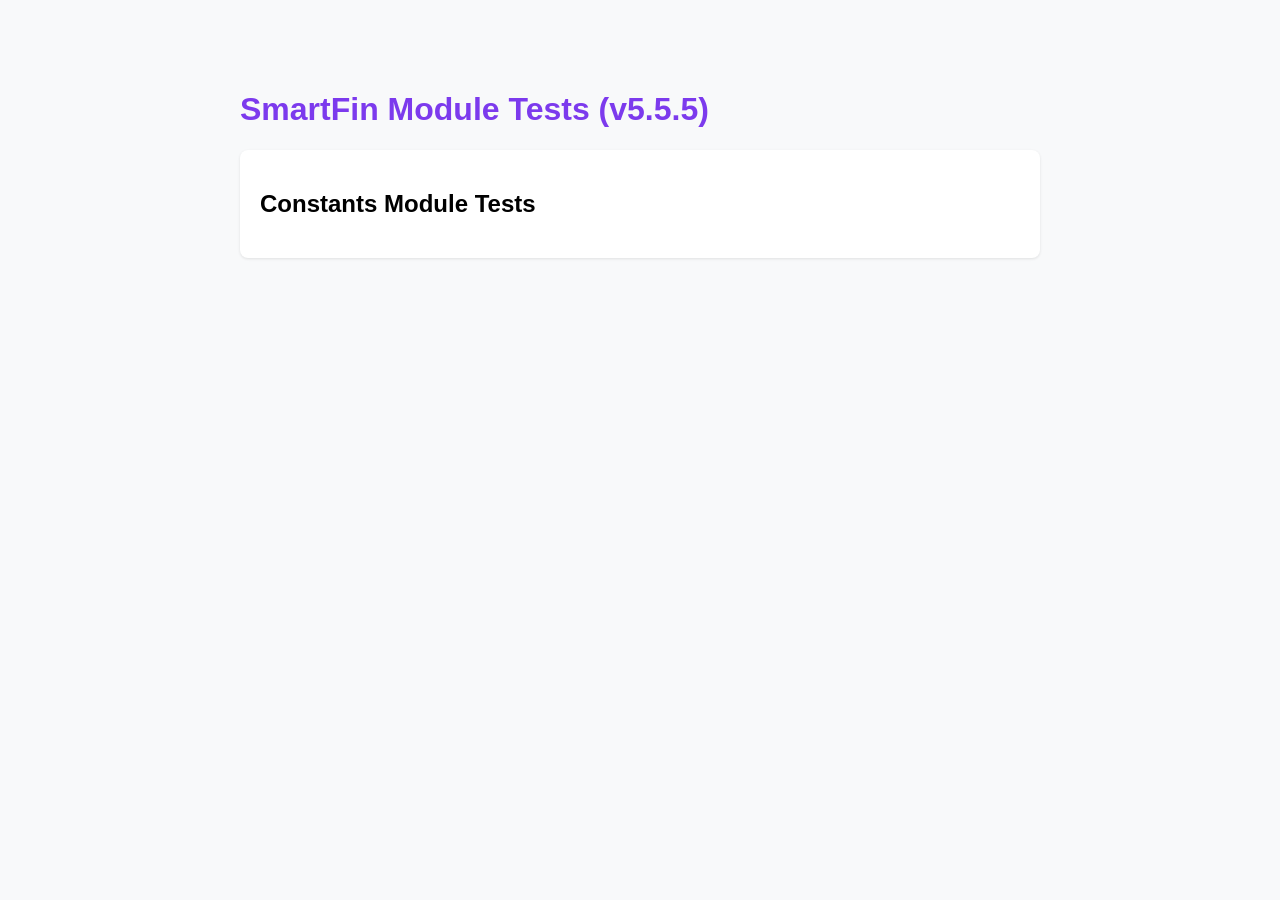
<file: tests/test-utils.html>
<!DOCTYPE html>
<html lang="en">
<head>
    <meta charset="UTF-8">
    <meta name="viewport" content="width=device-width, initial-scale=1.0">
    <title>SmartFin Module Tests (v5.5.5)</title>
    <style>
        body {
            font-family: 'Inter', sans-serif;
            max-width: 800px;
            margin: 50px auto;
            padding: 20px;
            background: #f8f9fa;
        }
        h1 {
            color: #7c3aed;
        }
        .test-section {
            background: white;
            padding: 20px;
            margin: 20px 0;
            border-radius: 8px;
            box-shadow: 0 1px 3px rgba(0,0,0,0.1);
        }
        .test-result {
            padding: 10px;
            margin: 5px 0;
            border-radius: 4px;
            font-family: monospace;
        }
        .pass {
            background: #d1fae5;
            color: #065f46;
        }
        .fail {
            background: #fee2e2;
            color: #991b1b;
        }
        .summary {
            font-size: 18px;
            font-weight: bold;
            margin-top: 20px;
            padding: 15px;
            background: #ede9fe;
            color: #5b21b6;
            border-radius: 8px;
        }
    </style>
</head>
<body>
    <h1>SmartFin Module Tests (v5.5.5)</h1>
    <div id="test-results"></div>

    <script>
        const resultsDiv = document.getElementById('test-results');
        let totalTests = 0;
        let passedTests = 0;

        function addTestResult(name, passed, message = '') {
            totalTests++;
            if (passed) passedTests++;
            
            const div = document.createElement('div');
            div.className = `test-result ${passed ? 'pass' : 'fail'}`;
            div.textContent = `${passed ? '✓' : '✗'} ${name}${message ? ': ' + message : ''}`;
            resultsDiv.appendChild(div);
        }

        function addSection(title) {
            const section = document.createElement('div');
            section.className = 'test-section';
            section.innerHTML = `<h2>${title}</h2>`;
            resultsDiv.appendChild(section);
            return section;
        }

        // ── Constants Module Tests ─────────────────────────────────────────────
        const constantsSection = addSection('Constants Module Tests');
        
        addTestResult('SAVE_DEBOUNCE_MS = 600', 
            typeof SAVE_DEBOUNCE_MS !== 'undefined' && SAVE_DEBOUNCE_MS === 600,
            `Result: ${SAVE_DEBOUNCE_MS}ms`);

        addTestResult('MOBILE_BREAKPOINT_PX = 768', 
            typeof MOBILE_BREAKPOINT_PX !== 'undefined' && MOBILE_BREAKPOINT_PX === 768,
            `Result: ${MOBILE_BREAKPOINT_PX}px`);

        addTestResult('UNDO_TOAST_DURATION_MS = 5000', 
            typeof UNDO_TOAST_DURATION_MS !== 'undefined' && UNDO_TOAST_DURATION_MS === 5000,
            `Result: ${UNDO_TOAST_DURATION_MS}ms`);

        addTestResult('DEFAULT_INFLATION_RATE = 0.06', 
            typeof DEFAULT_INFLATION_RATE !== 'undefined' && DEFAULT_INFLATION_RATE === 0.06,
            `Result: ${DEFAULT_INFLATION_RATE}`);

        addTestResult('DEFAULT_RETIREMENT_AGE = 70', 
            typeof DEFAULT_RETIREMENT_AGE !== 'undefined' && DEFAULT_RETIREMENT_AGE === 70,
            `Result: ${DEFAULT_RETIREMENT_AGE} years`);

        // ── Icons Module Tests ─────────────────────────────────────────────────
        const iconsSection = addSection('Icons Module Tests');
        
        addTestResult('icons object exists', 
            typeof icons !== 'undefined',
            'Result: icons object available');

        addTestResult('Common icons defined', 
            typeof icons !== 'undefined' && 
            typeof icons.star !== 'undefined' && 
            typeof icons.check !== 'undefined' &&
            typeof icons.alert !== 'undefined',
            'Result: Core icons available');

        addTestResult('Compact icons defined (v5.5.5)', 
            typeof icons !== 'undefined' && 
            typeof icons.starSmall !== 'undefined' && 
            typeof icons.checkSmall !== 'undefined' &&
            typeof icons.lightbulbSmall !== 'undefined',
            'Result: Compact icons available');

        addTestResult('New icons for v5.5.5', 
            typeof icons !== 'undefined' && 
            typeof icons.targetSmall !== 'undefined' && 
            typeof icons.piggyBankSmall !== 'undefined' &&
            typeof icons.walletSmall !== 'undefined',
            'Result: v5.5.5 icons available');

        // ── Budget Distribution Module Tests ───────────────────────────────────
        const budgetSection = addSection('Budget Distribution Module Tests');
        
        addTestResult('toMonthlyAmount function exists', 
            typeof toMonthlyAmount === 'function',
            'Result: toMonthlyAmount function available');

        if (typeof toMonthlyAmount === 'function') {
            addTestResult('toMonthlyAmount(12000, "Monthly")', 
                toMonthlyAmount(12000, 'Monthly') === 12000,
                `Result: ${toMonthlyAmount(12000, 'Monthly')}`);

            addTestResult('toMonthlyAmount(12000, "Quarterly")', 
                toMonthlyAmount(12000, 'Quarterly') === 4000,
                `Result: ${toMonthlyAmount(12000, 'Quarterly')}`);

            addTestResult('toMonthlyAmount(12000, "Annual")', 
                toMonthlyAmount(12000, 'Annual') === 1000,
                `Result: ${toMonthlyAmount(12000, 'Annual')}`);

            addTestResult('toMonthlyAmount(12000, "One-Time")', 
                toMonthlyAmount(12000, 'One-Time') === 12000,
                `Result: ${toMonthlyAmount(12000, 'One-Time')}`);
        }

        // ── Dashboard Module Tests (v5.5.5) ─────────────────────────────────────
        const dashboardSection = addSection('Dashboard Module Tests (v5.5.5)');
        
        addTestResult('calculateFinancialHealthScore function exists', 
            typeof calculateFinancialHealthScore === 'function',
            'Result: calculateFinancialHealthScore function available');

        if (typeof calculateFinancialHealthScore === 'function') {
            // Test health score calculation
            const healthScore = calculateFinancialHealthScore({
                emergencyFund: 600000, idealEmergencyFund: 600000,
                totalAssets: 5000000, totalLiabilities: 500000,
                usableIncome: 150000, monthlyCommitments: 30000,
                healthInsurance: 1000000, idealHealthInsurance: 500000,
                termInsurance: 10000000, idealTermInsurance: 9000000,
                ongoingGoals: [{ amountNeeded: 100000, amountAccumulated: 80000 }],
                savingsAndInvestmentRate: 0.35,
                assets: [{ purpose: 'Savings' }, { purpose: 'Investment' }, { purpose: 'Emergency Fund' }]
            });

            addTestResult('Health score returns number', 
                typeof healthScore.score === 'number',
                `Result: ${healthScore.score}`);

            addTestResult('Health score in valid range (0-100)', 
                healthScore.score >= 0 && healthScore.score <= 100,
                `Result: ${healthScore.score}/100`);

            addTestResult('Health level is defined', 
                typeof healthScore.healthLevel === 'string',
                `Result: ${healthScore.healthLevel}`);

            addTestResult('Health level is valid', 
                ['Excellent', 'Good', 'Fair', 'Needs Improvement', 'Needs Work'].includes(healthScore.healthLevel),
                `Result: ${healthScore.healthLevel}`);
        }

        addTestResult('generateInsights function exists', 
            typeof generateInsights === 'function',
            'Result: generateInsights function available');

        if (typeof generateInsights === 'function') {
            const insights = generateInsights({
                budgetBalance: 20000,
                emergencyFund: 600000,
                idealEmergencyFund: 600000,
                savingsRate: 0.35,
                healthInsurance: 1000000,
                idealHealthInsurance: 500000,
                termInsurance: 10000000,
                idealTermInsurance: 9000000,
                ongoingGoals: [{ amountNeeded: 100000, amountAccumulated: 80000 }],
                monthlyInvestment: 25000,
                assets: [{ purpose: 'Savings' }, { purpose: 'Investment' }],
                taxPlan: []
            });

            addTestResult('Insights returns array', 
                Array.isArray(insights),
                `Result: Array with ${insights.length} items`);

            addTestResult('Insights limited to 6 items', 
                insights.length <= 6,
                `Result: ${insights.length} items`);

            if (insights.length > 0) {
                addTestResult('Insight has required properties', 
                    typeof insights[0].type === 'string' && 
                    typeof insights[0].icon === 'string' && 
                    typeof insights[0].message === 'string',
                    'Result: Insight structure valid');

                addTestResult('Insight type is valid', 
                    ['positive', 'suggestion', 'warning'].includes(insights[0].type),
                    `Result: ${insights[0].type}`);
            }
        }

        // ── Modal Module Tests ─────────────────────────────────────────────────
        const modalSection = addSection('Modal Module Tests');
        
        addTestResult('showAlert function exists', 
            typeof showAlert === 'function',
            'Result: showAlert function available');

        addTestResult('showConfirm function exists', 
            typeof showConfirm === 'function',
            'Result: showConfirm function available');

        addTestResult('showToast function exists', 
            typeof showToast === 'function',
            'Result: showToast function available');

        // ── Summary ─────────────────────────────────────────────────────────
        const summary = document.createElement('div');
        summary.className = 'summary';
        summary.textContent = `Test Summary: ${passedTests}/${totalTests} tests passed`;
        resultsDiv.appendChild(summary);

        console.log(`✓ Module tests completed: ${passedTests}/${totalTests} passed`);
    </script>
</body>
</html>
</file>
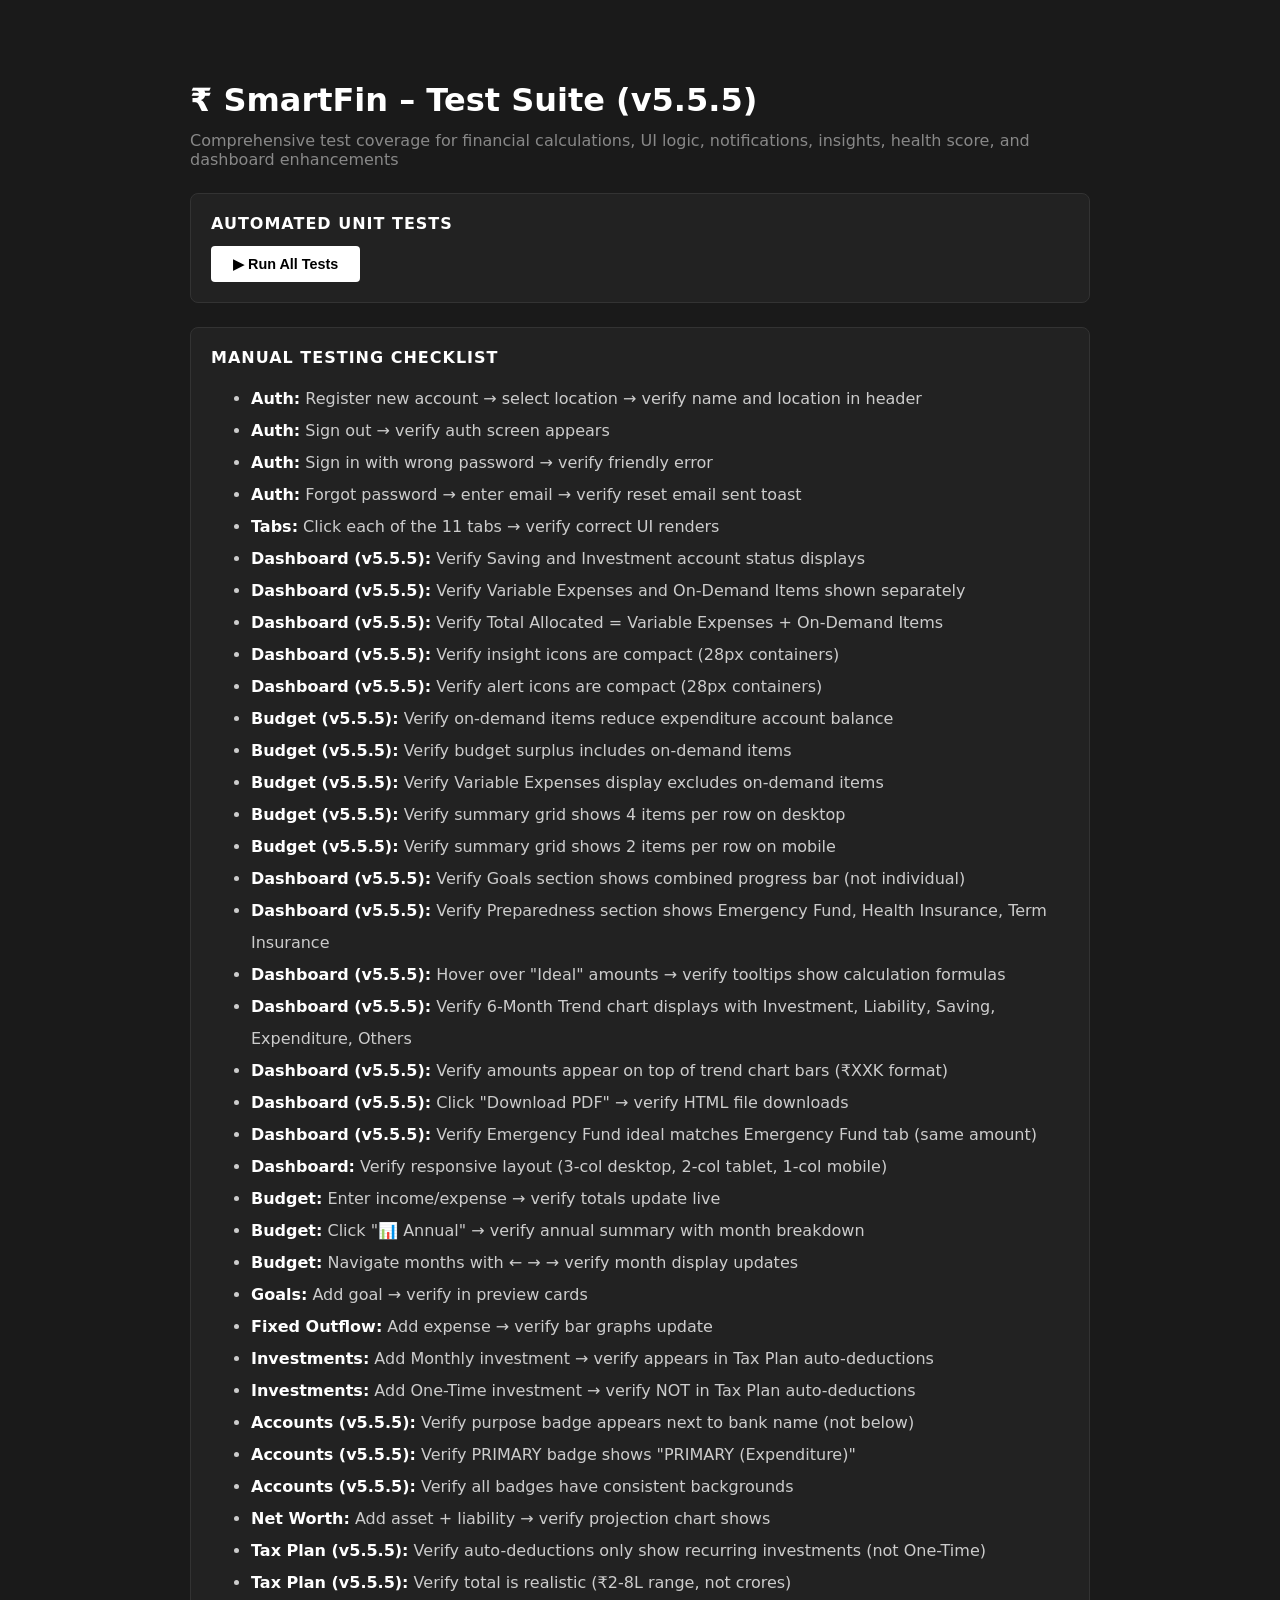
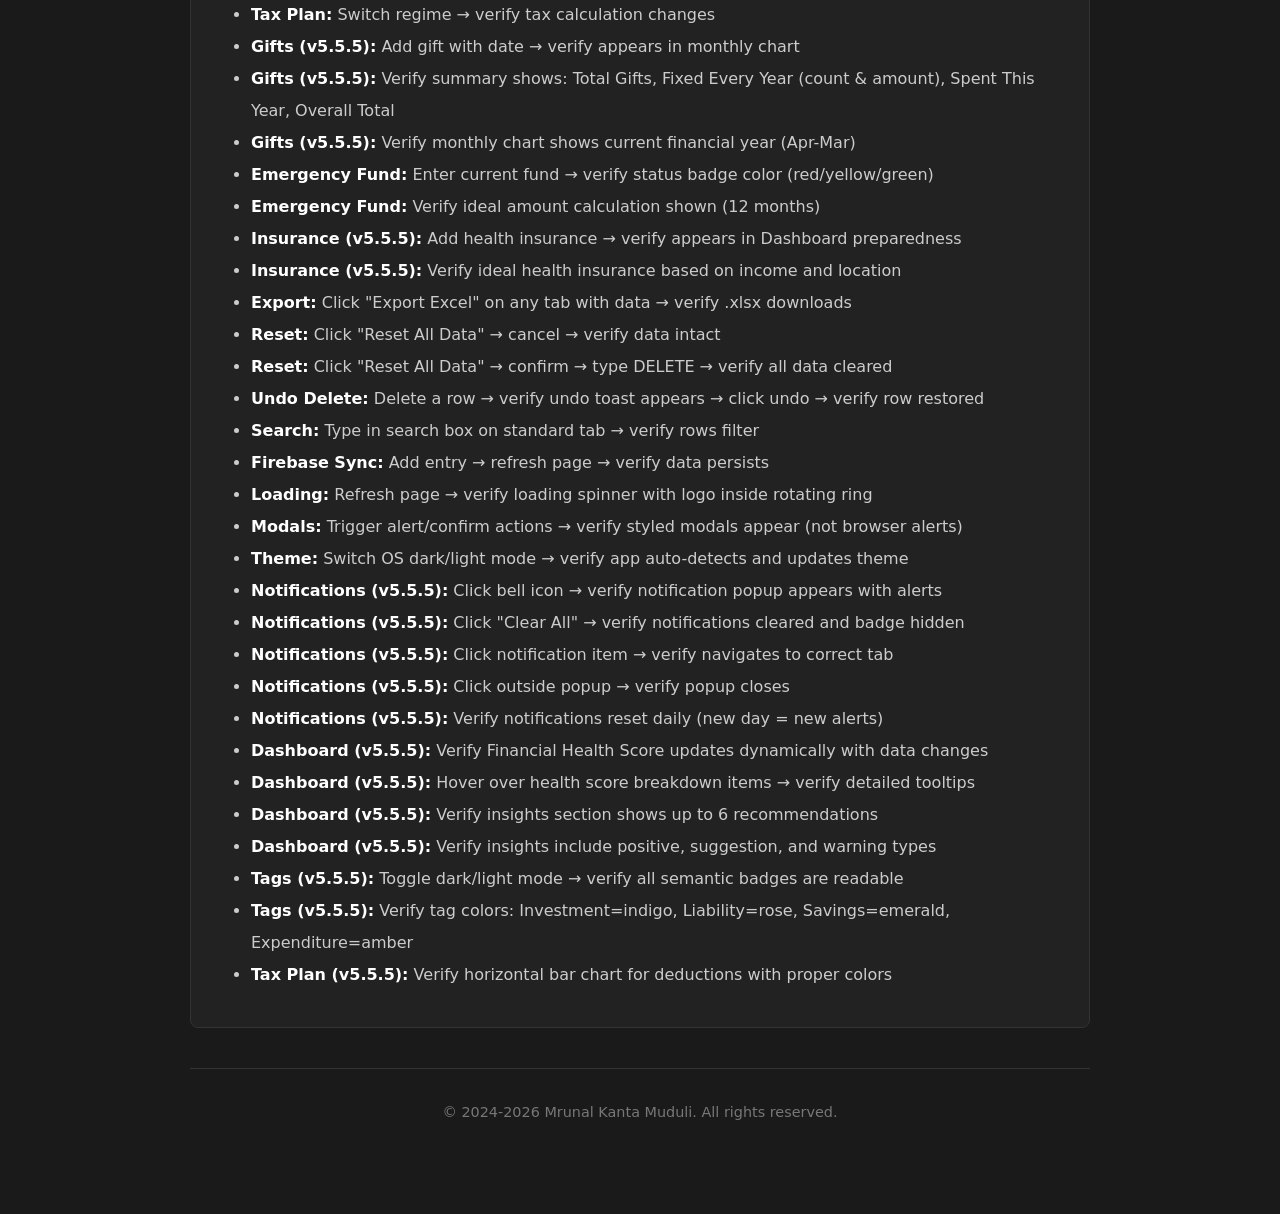
<file: tests/test.html>
<!DOCTYPE html>
<html lang="en">
<head>
<meta charset="UTF-8">
<meta name="viewport" content="width=device-width, initial-scale=1.0">
<title>SmartFin - Test Suite (v5.5.5)</title>
<style>
body { font-family: system-ui, sans-serif; max-width: 900px; margin: 40px auto; padding: 20px; background: #1a1a1a; color: #e0e0e0; }
h1 { color: #fff; }
h2 { color: #fff; margin-top: 0; font-size: 1rem; text-transform: uppercase; letter-spacing: 1px; }
.test-section { margin: 24px 0; padding: 20px; background: #222; border-radius: 8px; border: 1px solid #333; }
.test-item { margin: 8px 0; padding: 10px 14px; background: #2a2a2a; border-radius: 4px; display: flex; align-items: center; gap: 10px; font-size: 0.9rem; }
.test-item.pass { border-left: 4px solid #22c55e; }
.test-item.fail { border-left: 4px solid #ef4444; }
.test-item .status { font-weight: bold; min-width: 50px; font-size: 0.8rem; }
.test-item.pass .status { color: #22c55e; }
.test-item.fail .status { color: #ef4444; }
.test-item .desc { flex: 1; }
.test-item .detail { color: #888; font-size: 0.8rem; margin-left: auto; }
.summary { padding: 12px 16px; border-radius: 6px; margin: 16px 0; font-weight: 600; }
.summary.all-pass { background: #14532d; color: #86efac; }
.summary.has-fail { background: #7f1d1d; color: #fca5a5; }
button { background: #fff; color: #000; border: none; padding: 10px 22px; border-radius: 4px; cursor: pointer; font-weight: 600; font-size: 0.9rem; }
button:hover { background: #e0e0e0; }
.checklist li { line-height: 2; color: #ccc; }
.checklist strong { color: #fff; }
</style>
</head>
<body>
<h1>₹ SmartFin – Test Suite (v5.5.5)</h1>
<p style="color: #888; margin-top: -10px; margin-bottom: 20px;">
  Comprehensive test coverage for financial calculations, UI logic, notifications, insights, health score, and dashboard enhancements
</p>

<div class="test-section">
  <h2>Automated Unit Tests</h2>
  <div id="summary"></div>
  <div id="results"></div>
  <button onclick="runTests()">▶ Run All Tests</button>
</div>

<div class="test-section">
  <h2>Manual Testing Checklist</h2>
  <ul class="checklist">
    <li><strong>Auth:</strong> Register new account → select location → verify name and location in header</li>
    <li><strong>Auth:</strong> Sign out → verify auth screen appears</li>
    <li><strong>Auth:</strong> Sign in with wrong password → verify friendly error</li>
    <li><strong>Auth:</strong> Forgot password → enter email → verify reset email sent toast</li>
    <li><strong>Tabs:</strong> Click each of the 11 tabs → verify correct UI renders</li>
    <li><strong>Dashboard (v5.5.5):</strong> Verify Saving and Investment account status displays</li>
    <li><strong>Dashboard (v5.5.5):</strong> Verify Variable Expenses and On-Demand Items shown separately</li>
    <li><strong>Dashboard (v5.5.5):</strong> Verify Total Allocated = Variable Expenses + On-Demand Items</li>
    <li><strong>Dashboard (v5.5.5):</strong> Verify insight icons are compact (28px containers)</li>
    <li><strong>Dashboard (v5.5.5):</strong> Verify alert icons are compact (28px containers)</li>
    <li><strong>Budget (v5.5.5):</strong> Verify on-demand items reduce expenditure account balance</li>
    <li><strong>Budget (v5.5.5):</strong> Verify budget surplus includes on-demand items</li>
    <li><strong>Budget (v5.5.5):</strong> Verify Variable Expenses display excludes on-demand items</li>
    <li><strong>Budget (v5.5.5):</strong> Verify summary grid shows 4 items per row on desktop</li>
    <li><strong>Budget (v5.5.5):</strong> Verify summary grid shows 2 items per row on mobile</li>
    <li><strong>Dashboard (v5.5.5):</strong> Verify Goals section shows combined progress bar (not individual)</li>
    <li><strong>Dashboard (v5.5.5):</strong> Verify Preparedness section shows Emergency Fund, Health Insurance, Term Insurance</li>
    <li><strong>Dashboard (v5.5.5):</strong> Hover over "Ideal" amounts → verify tooltips show calculation formulas</li>
    <li><strong>Dashboard (v5.5.5):</strong> Verify 6-Month Trend chart displays with Investment, Liability, Saving, Expenditure, Others</li>
    <li><strong>Dashboard (v5.5.5):</strong> Verify amounts appear on top of trend chart bars (₹XXK format)</li>
    <li><strong>Dashboard (v5.5.5):</strong> Click "Download PDF" → verify HTML file downloads</li>
    <li><strong>Dashboard (v5.5.5):</strong> Verify Emergency Fund ideal matches Emergency Fund tab (same amount)</li>
    <li><strong>Dashboard:</strong> Verify responsive layout (3-col desktop, 2-col tablet, 1-col mobile)</li>
    <li><strong>Budget:</strong> Enter income/expense → verify totals update live</li>
    <li><strong>Budget:</strong> Click "📊 Annual" → verify annual summary with month breakdown</li>
    <li><strong>Budget:</strong> Navigate months with ← → → verify month display updates</li>
    <li><strong>Goals:</strong> Add goal → verify in preview cards</li>
    <li><strong>Fixed Outflow:</strong> Add expense → verify bar graphs update</li>
    <li><strong>Investments:</strong> Add Monthly investment → verify appears in Tax Plan auto-deductions</li>
    <li><strong>Investments:</strong> Add One-Time investment → verify NOT in Tax Plan auto-deductions</li>
    <li><strong>Accounts (v5.5.5):</strong> Verify purpose badge appears next to bank name (not below)</li>
    <li><strong>Accounts (v5.5.5):</strong> Verify PRIMARY badge shows "PRIMARY (Expenditure)"</li>
    <li><strong>Accounts (v5.5.5):</strong> Verify all badges have consistent backgrounds</li>
    <li><strong>Net Worth:</strong> Add asset + liability → verify projection chart shows</li>
    <li><strong>Tax Plan (v5.5.5):</strong> Verify auto-deductions only show recurring investments (not One-Time)</li>
    <li><strong>Tax Plan (v5.5.5):</strong> Verify total is realistic (₹2-8L range, not crores)</li>
    <li><strong>Tax Plan:</strong> Switch regime → verify tax calculation changes</li>
    <li><strong>Gifts (v5.5.5):</strong> Add gift with date → verify appears in monthly chart</li>
    <li><strong>Gifts (v5.5.5):</strong> Verify summary shows: Total Gifts, Fixed Every Year (count & amount), Spent This Year, Overall Total</li>
    <li><strong>Gifts (v5.5.5):</strong> Verify monthly chart shows current financial year (Apr-Mar)</li>
    <li><strong>Emergency Fund:</strong> Enter current fund → verify status badge color (red/yellow/green)</li>
    <li><strong>Emergency Fund:</strong> Verify ideal amount calculation shown (12 months)</li>
    <li><strong>Insurance (v5.5.5):</strong> Add health insurance → verify appears in Dashboard preparedness</li>
    <li><strong>Insurance (v5.5.5):</strong> Verify ideal health insurance based on income and location</li>
    <li><strong>Export:</strong> Click "Export Excel" on any tab with data → verify .xlsx downloads</li>
    <li><strong>Reset:</strong> Click "Reset All Data" → cancel → verify data intact</li>
    <li><strong>Reset:</strong> Click "Reset All Data" → confirm → type DELETE → verify all data cleared</li>
    <li><strong>Undo Delete:</strong> Delete a row → verify undo toast appears → click undo → verify row restored</li>
    <li><strong>Search:</strong> Type in search box on standard tab → verify rows filter</li>
    <li><strong>Firebase Sync:</strong> Add entry → refresh page → verify data persists</li>
    <li><strong>Loading:</strong> Refresh page → verify loading spinner with logo inside rotating ring</li>
    <li><strong>Modals:</strong> Trigger alert/confirm actions → verify styled modals appear (not browser alerts)</li>
    <li><strong>Theme:</strong> Switch OS dark/light mode → verify app auto-detects and updates theme</li>
    <li><strong>Notifications (v5.5.5):</strong> Click bell icon → verify notification popup appears with alerts</li>
    <li><strong>Notifications (v5.5.5):</strong> Click "Clear All" → verify notifications cleared and badge hidden</li>
    <li><strong>Notifications (v5.5.5):</strong> Click notification item → verify navigates to correct tab</li>
    <li><strong>Notifications (v5.5.5):</strong> Click outside popup → verify popup closes</li>
    <li><strong>Notifications (v5.5.5):</strong> Verify notifications reset daily (new day = new alerts)</li>
    <li><strong>Dashboard (v5.5.5):</strong> Verify Financial Health Score updates dynamically with data changes</li>
    <li><strong>Dashboard (v5.5.5):</strong> Hover over health score breakdown items → verify detailed tooltips</li>
    <li><strong>Dashboard (v5.5.5):</strong> Verify insights section shows up to 6 recommendations</li>
    <li><strong>Dashboard (v5.5.5):</strong> Verify insights include positive, suggestion, and warning types</li>
    <li><strong>Tags (v5.5.5):</strong> Toggle dark/light mode → verify all semantic badges are readable</li>
    <li><strong>Tags (v5.5.5):</strong> Verify tag colors: Investment=indigo, Liability=rose, Savings=emerald, Expenditure=amber</li>
    <li><strong>Tax Plan (v5.5.5):</strong> Verify horizontal bar chart for deductions with proper colors</li>
  </ul>
</div>

<script>
// ── Test utilities ─────────────────────────────────────────────────────────────
const results = [];

function test(desc, fn) {
    try {
        const val = fn();
        const pass = val === true || val === undefined;
        results.push({ pass, desc, detail: pass ? "" : String(val) });
    } catch (e) {
        results.push({ pass: false, desc, detail: e.message });
    }
}

function assertEqual(a, b, desc) {
    const pass = JSON.stringify(a) === JSON.stringify(b);
    results.push({ pass, desc, detail: pass ? "" : `Expected ${JSON.stringify(b)}, got ${JSON.stringify(a)}` });
}

function assertNotNull(v, desc) {
    results.push({ pass: v !== null && v !== undefined, desc, detail: v == null ? "Got null/undefined" : "" });
}

function renderResults() {
    const container = document.getElementById("results");
    const summaryEl = document.getElementById("summary");
    const passed = results.filter(r => r.pass).length;
    const total = results.length;
    const allPass = passed === total;

    summaryEl.innerHTML = `<div class="summary ${allPass ? 'all-pass' : 'has-fail'}">${allPass ? '✅' : '❌'} ${passed} / ${total} tests passed</div>`;

    container.innerHTML = results.map(t => `
        <div class="test-item ${t.pass ? 'pass' : 'fail'}">
            <span class="status">${t.pass ? 'PASS' : 'FAIL'}</span>
            <span class="desc">${t.desc}</span>
            ${t.detail ? `<span class="detail">${t.detail}</span>` : ''}
        </div>
    `).join('');
}

// ── Stub implementations (mirrors app.js v2.0 logic, no Firebase) ─────────────
const DEFAULT_TABS = [
    { id: "dashboard",           label: "Dashboard",             semantic: "Others", core: true },
    { id: "cards",               label: "Accounts",              semantic: "Others", core: true },
    { id: "inflow",              label: "Investments",           semantic: "Investment", core: true },
    { id: "outflow",             label: "Fixed Outflow",          semantic: "Liability", core: true },
    { id: "insurance",           label: "Insurance",             semantic: "Insurance", core: true },
    { id: "monthlyBudget",       label: "Budget",                semantic: "Expenditure", core: true },
    { id: "financialGoal",       label: "Goals",                 semantic: "Savings", core: true },
    { id: "netWorth",            label: "Net Worth",             semantic: "Others" },
    { id: "taxPlan",             label: "Tax Plan",              semantic: "Savings" },
    { id: "gifts",               label: "Gifts",                 semantic: "Others" },
    { id: "emergencyFund",       label: "Emergency Fund",        semantic: "Savings" }
];

// ── Constants (mirrors assets/js/modules/constants.js) ────────────────────────
const SAVE_DEBOUNCE_MS        = 600;
const PANEL_CLOSE_ANIMATION_MS = 280;
const SAVE_RETRY_DELAY_MS     = 2000;
const UNDO_TOAST_DURATION_MS  = 5000;
const SEARCH_DEBOUNCE_MS      = 300;
const PIE_CHART_DEBOUNCE_MS   = 500;
const MOBILE_BREAKPOINT_PX    = 768;
const DEFAULT_INFLATION_RATE  = 0.06;
const DEFAULT_RETIREMENT_AGE  = 70;
const DEFAULT_CURRENT_AGE     = 30;

// ── Debounce utility (mirrors app.js) ─────────────────────────────────────────
function debounce(fn, ms) {
    let timer;
    return (...args) => { clearTimeout(timer); timer = setTimeout(() => fn(...args), ms); };
}

// ── autoBackup stub (mirrors app.js signature, no-op in tests) ────────────────
function autoBackup(reason) {
    return { called: true, reason };
}

const TAB_FIELDS = {
    monthlyBudget: [
        { id: "name", label: "Item Name", type: "text", required: true },
        { id: "planned", label: "Planned Amount (₹)", type: "number", required: true },
        { id: "actual", label: "Actual Amount (₹)", type: "number" },
        { id: "date", label: "Date", type: "date" },
        { id: "note", label: "Note", type: "text" }
    ],
    financialGoal: [
        { id: "name", label: "Goal Name", type: "text", required: true },
        { id: "amountNeeded", label: "Amount Needed (₹)", type: "number", required: true },
        { id: "amountAccumulated", label: "Amount Accumulated (₹)", type: "number" },
        { id: "targetDate", label: "Target Date", type: "date" },
        { id: "details", label: "Details", type: "text" },
        { id: "goalType", label: "Goal Type", type: "select", options: ["ShortTerm", "MidTerm", "LongTerm"] },
        { id: "status", label: "Status", type: "select", options: ["Planned", "Ongoing", "Achieved"] }
    ],
    emergencyFund: [
        { id: "currentFund", label: "Current Emergency Fund (₹)", type: "number", required: true },
        { id: "details", label: "Details", type: "text" }
    ]
};

function formatMoney(v) {
    try {
        return new Intl.NumberFormat("en-IN", {
            style: "currency", currency: "INR", maximumFractionDigits: 0
        }).format(v || 0);
    } catch (e) {
        return "₹0";
    }
}

function esc(s) {
    return String(s)
        .replaceAll("&", "&amp;").replaceAll("<", "&lt;")
        .replaceAll(">", "&gt;").replaceAll('"', "&quot;")
        .replaceAll("'", "&#039;");
}

function getMonthKey(date) {
    return `${date.getFullYear()}-${String(date.getMonth() + 1).padStart(2, "0")}`;
}

function calculateTax(annualIncome, regime, deductions) {
    const stdDeduction = regime === "new" ? 75000 : 50000;
    const taxableIncome = Math.max(0, annualIncome - stdDeduction - (regime === "old" ? deductions : 0));
    let tax = 0;
    if (regime === "new") {
        const slabs = [[300000,0],[400000,0.05],[300000,0.10],[300000,0.15],[300000,0.20],[Infinity,0.30]];
        let remaining = taxableIncome;
        for (const [limit, rate] of slabs) {
            if (remaining <= 0) break;
            const taxable = Math.min(remaining, limit);
            tax += taxable * rate;
            remaining -= taxable;
        }
    } else {
        const slabs = [[250000,0],[250000,0.05],[500000,0.20],[Infinity,0.30]];
        let remaining = taxableIncome;
        for (const [limit, rate] of slabs) {
            if (remaining <= 0) break;
            const taxable = Math.min(remaining, limit);
            tax += taxable * rate;
            remaining -= taxable;
        }
    }
    return Math.round(tax * 1.04); // including 4% cess
}

function calculateEmergencyStatus(currentFund, avgMonthlyExpenses) {
    if (avgMonthlyExpenses <= 0) return { status: "unknown", monthsCovered: 0 };
    const monthsCovered = currentFund / avgMonthlyExpenses;
    let status;
    if (monthsCovered >= 12) status = "green";
    else if (monthsCovered >= 6) status = "yellow";
    else status = "red";
    return { status, monthsCovered };
}

function calculateAnnualTotals(monthlyBudgetData) {
    let totalIncome = 0, totalExpenses = 0, totalInvesting = 0;
    Object.values(monthlyBudgetData).forEach(monthData => {
        totalIncome += Object.values(monthData.inflow || {}).reduce((s, v) => s + Number(v || 0), 0);
        totalExpenses += Object.values(monthData.outflow || {}).reduce((s, v) => s + Number(v || 0), 0);
        totalInvesting += Object.values(monthData.investing || {}).reduce((s, v) => s + Number(v || 0), 0);
    });
    return { totalIncome, totalExpenses, totalInvesting, totalSavings: totalIncome - totalExpenses - totalInvesting };
}

// ── RUN TESTS ──────────────────────────────────────────────────────────────────
function runTests() {
    results.length = 0;

    // ─ DEFAULT_TABS ─────────────────────────────────────────────────────────────
    assertEqual(DEFAULT_TABS.length, 11, "DEFAULT_TABS: exactly 11 tabs defined (v2)");

    test("DEFAULT_TABS: dashboard tab present", () =>
        !!DEFAULT_TABS.find(t => t.id === "dashboard") || "dashboard tab missing");

    test("DEFAULT_TABS: old tab IDs removed (monthlyFixedExpense, investments, insurances)", () => {
        const oldIds = ["monthlyFixedExpense", "investments", "insurances"];
        const found = oldIds.filter(id => DEFAULT_TABS.find(t => t.id === id));
        return found.length === 0 || `Stale tab IDs still present: ${found.join(", ")}`;
    });

    test("DEFAULT_TABS: renamed tabs present (inflow, outflow, insurance)", () => {
        const newIds = ["inflow", "outflow", "insurance"];
        const missing = newIds.filter(id => !DEFAULT_TABS.find(t => t.id === id));
        return missing.length === 0 || `Renamed tab IDs missing: ${missing.join(", ")}`;
    });

    test("DEFAULT_TABS: emergencyFund tab present", () =>
        !!DEFAULT_TABS.find(t => t.id === "emergencyFund") || "emergencyFund tab missing");

    test("DEFAULT_TABS: all tabs have v2 required fields (id, label, semantic)", () =>
        DEFAULT_TABS.every(t => t.id && t.label && t.semantic) || "Some tabs missing required fields");

    test("DEFAULT_TABS: core tabs marked correctly (7 core tabs)", () => {
        const coreTabs = DEFAULT_TABS.filter(t => t.core === true);
        return coreTabs.length === 7 || `Expected 7 core tabs, got ${coreTabs.length}`;
    });

    test("DEFAULT_TABS: all tab IDs are unique", () => {
        const ids = DEFAULT_TABS.map(t => t.id);
        return new Set(ids).size === ids.length || "Duplicate tab IDs found";
    });

    const expectedTabIds = ["dashboard","cards","inflow","outflow","insurance",
                            "monthlyBudget","financialGoal","netWorth","taxPlan","gifts","emergencyFund"];
    assertEqual(DEFAULT_TABS.map(t => t.id), expectedTabIds, "DEFAULT_TABS: correct v2 tab order and IDs");

    test("DEFAULT_TABS: semantic categories are valid", () => {
        const validSemantics = ["Others", "Investment", "Liability", "Insurance", "Expenditure", "Savings"];
        return DEFAULT_TABS.every(t => validSemantics.includes(t.semantic))
            || "Invalid semantic category found";
    });

    // ─ TAB_FIELDS ────────────────────────────────────────────────────────────────
    test("TAB_FIELDS: emergencyFund fields defined", () =>
        !!TAB_FIELDS.emergencyFund && TAB_FIELDS.emergencyFund.length === 2);

    test("TAB_FIELDS: emergencyFund has currentFund field", () =>
        !!TAB_FIELDS.emergencyFund.find(f => f.id === "currentFund"));

    test("TAB_FIELDS: financialGoal has all 7 fields", () =>
        TAB_FIELDS.financialGoal.length === 7);

    test("TAB_FIELDS: monthlyBudget has all 5 fields", () =>
        TAB_FIELDS.monthlyBudget.length === 5);

    // ─ formatMoney ───────────────────────────────────────────────────────────────
    assertEqual(formatMoney(0), "₹0", "formatMoney: 0 → ₹0");
    assertEqual(formatMoney(1000), "₹1,000", "formatMoney: 1000 → ₹1,000");
    assertEqual(formatMoney(100000), "₹1,00,000", "formatMoney: 100000 → ₹1,00,000 (Indian format)");
    assertEqual(formatMoney(1234567), "₹12,34,567", "formatMoney: 1234567 → ₹12,34,567");
    assertEqual(formatMoney(null), "₹0", "formatMoney: null → ₹0 (safe default)");
    assertEqual(formatMoney(undefined), "₹0", "formatMoney: undefined → ₹0 (safe default)");
    assertEqual(formatMoney(-500), "-₹500", "formatMoney: negative value handled");

    // ─ esc (HTML escaping) ──────────────────────────────────────────────────────
    assertEqual(esc("<b>"), "&lt;b&gt;", "esc: < > escaped");
    assertEqual(esc('"hello"'), "&quot;hello&quot;", "esc: quotes escaped");
    assertEqual(esc("it's"), "it&#039;s", "esc: apostrophe escaped");
    assertEqual(esc("<script>alert('xss')<\/script>"),
        "&lt;script&gt;alert(&#039;xss&#039;)&lt;\/script&gt;", "esc: full XSS string escaped");
    assertEqual(esc(123), "123", "esc: number coerced to string");

    // ─ getMonthKey ───────────────────────────────────────────────────────────────
    assertEqual(getMonthKey(new Date(2026, 0, 1)), "2026-01", "getMonthKey: January 2026 → 2026-01");
    assertEqual(getMonthKey(new Date(2026, 11, 31)), "2026-12", "getMonthKey: December 2026 → 2026-12");
    assertEqual(getMonthKey(new Date(2025, 8, 15)), "2025-09", "getMonthKey: September padded to 2-digit");

    // ─ Emergency Fund Status ─────────────────────────────────────────────────────
    test("Emergency Fund: green when ≥ 12 months covered", () => {
        const r = calculateEmergencyStatus(120000, 10000);
        return r.status === "green" || `Expected green, got ${r.status}`;
    });
    test("Emergency Fund: green exactly at 12 months", () => {
        const r = calculateEmergencyStatus(60000, 5000);
        return r.status === "green" || `Expected green, got ${r.status}`;
    });
    test("Emergency Fund: yellow when 6-12 months covered", () => {
        const r = calculateEmergencyStatus(60000, 8000);
        return r.status === "yellow" || `Expected yellow, got ${r.status}`;
    });
    test("Emergency Fund: yellow exactly at 6 months", () => {
        const r = calculateEmergencyStatus(30000, 5000);
        return r.status === "yellow" || `Expected yellow, got ${r.status}`;
    });
    test("Emergency Fund: red when < 6 months covered", () => {
        const r = calculateEmergencyStatus(20000, 5000);
        return r.status === "red" || `Expected red, got ${r.status}`;
    });
    test("Emergency Fund: monthsCovered calculated correctly", () => {
        const r = calculateEmergencyStatus(50000, 10000);
        return r.monthsCovered === 5 || `Expected 5, got ${r.monthsCovered}`;
    });
    test("Emergency Fund: zero expenses returns unknown", () => {
        const r = calculateEmergencyStatus(50000, 0);
        return r.status === "unknown" || `Expected unknown, got ${r.status}`;
    });
    test("Emergency Fund: zero fund with expenses is red", () => {
        const r = calculateEmergencyStatus(0, 10000);
        return r.status === "red" || `Expected red, got ${r.status}`;
    });

    // ─ Annual Summary Calculation ────────────────────────────────────────────────
    const sampleBudgetData = {
        "2026-01": { inflow: { primaryIncome: 50000 }, outflow: { rent: 15000, food: 5000 }, investing: { sipInvestment: 5000 } },
        "2026-02": { inflow: { primaryIncome: 50000, secondaryIncome: 10000 }, outflow: { rent: 15000 }, investing: {} },
        "2026-03": { inflow: { primaryIncome: 50000 }, outflow: {}, investing: { sipInvestment: 5000 } }
    };
    const annualTotals = calculateAnnualTotals(sampleBudgetData);

    assertEqual(annualTotals.totalIncome, 160000, "Annual: total income across 3 months = 160000");
    assertEqual(annualTotals.totalExpenses, 35000, "Annual: total expenses across 3 months = 35000");
    assertEqual(annualTotals.totalInvesting, 10000, "Annual: total investing across 3 months = 10000");
    assertEqual(annualTotals.totalSavings, 115000, "Annual: total savings = income - expenses - investing");

    const emptyTotals = calculateAnnualTotals({});
    assertEqual(emptyTotals.totalIncome, 0, "Annual: empty data returns 0 income");
    assertEqual(emptyTotals.totalSavings, 0, "Annual: empty data returns 0 savings");

    // ─ Transfer balance behavior ────────────────────────────────────────────────
    test("Transfer: salary balance resets to zero after transfer execution", () => {
        const salary = { id: "s1", purpose: "Salary", balance: 500000 };
        const exp = { id: "e1", isPrimary: "Yes", balance: 120000 };
        const investment = { id: "i1", purpose: "Investment", balance: 250000 };
        const autoDebitByType = { Savings: 0, Investment: 25000 };
        const amt = 400000;
        salary.balance = 0;
        exp.balance = Number(exp.balance || 0) + amt;
        investment.balance = 0;
        if (investment && autoDebitByType.Investment > 0) investment.balance += autoDebitByType.Investment;
        return salary.balance === 0 && exp.balance === 520000 && investment.balance === 25000 || `Expected salary 0, exp 520000, investment 25000, got ${salary.balance}/${exp.balance}/${investment.balance}`;
    });

    test("Transfer: investment account starts at zero for a fresh month", () => {
        const investment = { id: "i1", purpose: "Investment", balance: 250000 };
        investment.balance = 0;
        return investment.balance === 0 || `Expected initial balance 0, got ${investment.balance}`;
    });

    test("Transfer: primary account increases by transfer amount", () => {
        const exp = { id: "e1", isPrimary: "Yes", balance: 120000 };
        const amt = 400000;
        exp.balance = Number(exp.balance || 0) + amt;
        return exp.balance === 520000 || `Expected 520000, got ${exp.balance}`;
    });

    // ─ Tax Calculation (New Regime) ──────────────────────────────────────────────
    test("Tax: zero tax on income ≤ 3,00,000 (new regime)", () => {
        const tax = calculateTax(300000, "new", 0);
        return tax === 0 || `Expected 0, got ${tax}`;
    });
    test("Tax: 5% slab on income 3-7L (new regime)", () => {
        const tax = calculateTax(700000, "new", 0);
        return tax > 0 || "Expected positive tax";
    });
    test("Tax: higher tax for higher income (new regime)", () => {
        const low = calculateTax(700000, "new", 0);
        const high = calculateTax(1200000, "new", 0);
        return high > low || `Higher income should have higher tax`;
    });
    test("Tax: cess (4%) is included", () => {
        // 4L income, new regime: taxable = 4L - 75k stdDed = 3.25L; tax = (3.25L - 3L)*5% = 1250; with cess = 1300
        const tax = calculateTax(400000, "new", 0);
        return tax === 1300 || `Expected 1300, got ${tax}`;
    });

    // ─ Custom tab ID generation ──────────────────────────────────────────────────
    test("Custom tab: ID generated from label", () => {
        const label = "My Wedding 2026";
        const id = label.trim().toLowerCase().replace(/[^a-z0-9]+/g, "-").replace(/^-|-$/g, "") + "-test";
        return id.startsWith("my-wedding-2026") || `Bad ID: ${id}`;
    });
    test("Custom tab: special chars stripped from ID", () => {
        const label = "Test@#$% Tab!";
        const id = label.trim().toLowerCase().replace(/[^a-z0-9]+/g, "-").replace(/^-|-$/g, "") + "-test";
        return !id.match(/[@#$%!]/) || "Special chars not stripped";
    });

    // ─ crypto.randomUUID ──────────────────────────────────────────────────────
    test("crypto.randomUUID: generates valid UUID v4 format", () => {
        if (typeof crypto === "undefined" || !crypto.randomUUID) return "crypto.randomUUID not available";
        const uuid = crypto.randomUUID();
        const uuidRegex = /^[0-9a-f]{8}-[0-9a-f]{4}-4[0-9a-f]{3}-[89ab][0-9a-f]{3}-[0-9a-f]{12}$/;
        return uuidRegex.test(uuid) || `Invalid UUID: ${uuid}`;
    });
    test("crypto.randomUUID: generates unique values", () => {
        if (typeof crypto === "undefined" || !crypto.randomUUID) return "crypto.randomUUID not available";
        const a = crypto.randomUUID();
        const b = crypto.randomUUID();
        return a !== b || "Two UUIDs should not be identical";
    });

    // ─ autoBackup stub ────────────────────────────────────────────────────────
    test("autoBackup: accepts reason parameter", () => {
        const result = autoBackup("reset-all-data");
        return result.called === true && result.reason === "reset-all-data"
            || "autoBackup should accept and return reason";
    });
    test("autoBackup: callable with different reasons", () => {
        const r1 = autoBackup("delete-account");
        const r2 = autoBackup("import-overwrite");
        return r1.reason === "delete-account" && r2.reason === "import-overwrite"
            || "autoBackup should handle various reasons";
    });

    // ─ Constants module values ────────────────────────────────────────────────
    assertEqual(SAVE_DEBOUNCE_MS, 600, "Constants: SAVE_DEBOUNCE_MS = 600");
    assertEqual(MOBILE_BREAKPOINT_PX, 768, "Constants: MOBILE_BREAKPOINT_PX = 768");
    assertEqual(UNDO_TOAST_DURATION_MS, 5000, "Constants: UNDO_TOAST_DURATION_MS = 5000");
    assertEqual(SEARCH_DEBOUNCE_MS, 300, "Constants: SEARCH_DEBOUNCE_MS = 300");
    assertEqual(PIE_CHART_DEBOUNCE_MS, 500, "Constants: PIE_CHART_DEBOUNCE_MS = 500");
    assertEqual(PANEL_CLOSE_ANIMATION_MS, 280, "Constants: PANEL_CLOSE_ANIMATION_MS = 280");
    assertEqual(SAVE_RETRY_DELAY_MS, 2000, "Constants: SAVE_RETRY_DELAY_MS = 2000");
    assertEqual(DEFAULT_INFLATION_RATE, 0.06, "Constants: DEFAULT_INFLATION_RATE = 0.06");
    assertEqual(DEFAULT_RETIREMENT_AGE, 70, "Constants: DEFAULT_RETIREMENT_AGE = 70");
    assertEqual(DEFAULT_CURRENT_AGE, 30, "Constants: DEFAULT_CURRENT_AGE = 30");

    // ─ debounce utility ───────────────────────────────────────────────────────
    test("debounce: returns a function", () => {
        const debounced = debounce(() => {}, 100);
        return typeof debounced === "function" || "debounce should return a function";
    });
    test("debounce: delays execution", () => {
        let called = false;
        const debounced = debounce(() => { called = true; }, 50);
        debounced();
        return called === false || "Function should not be called immediately";
    });
    test("debounce: multiple rapid calls do not fire immediately", () => {
        let count = 0;
        const debounced = debounce(() => { count++; }, 50);
        debounced();
        debounced();
        debounced();
        return count === 0 || `Expected 0 immediate calls, got ${count}`;
    });

    // ─ v5.5.5: toMonthlyAmount (frequency conversion) ────────────────────────────
    function toMonthlyAmount(amount, frequency) {
        const divisors = { Monthly: 1, Quarterly: 3, 'Semi-Annual': 6, Annual: 12 };
        return amount / (divisors[frequency] || 1);
    }

    assertEqual(toMonthlyAmount(12000, 'Monthly'), 12000, "toMonthlyAmount: Monthly → same amount");
    assertEqual(toMonthlyAmount(12000, 'Quarterly'), 4000, "toMonthlyAmount: Quarterly → amount/3");
    assertEqual(toMonthlyAmount(12000, 'Semi-Annual'), 2000, "toMonthlyAmount: Semi-Annual → amount/6");
    assertEqual(toMonthlyAmount(12000, 'Annual'), 1000, "toMonthlyAmount: Annual → amount/12");
    assertEqual(toMonthlyAmount(12000, 'One-Time'), 12000, "toMonthlyAmount: One-Time → same amount");

    // ─ v5.5.5: Health Insurance Calculation ──────────────────────────────────────
    function calculateIdealHealthInsurance(age, location, monthlyIncome) {
        const annualIncome = monthlyIncome * 12;
        const baseAmount = annualIncome * 0.5; // 50% of annual income
        
        // Metro vs non-metro minimum
        const metroCities = ['Mumbai', 'Delhi', 'Bengaluru', 'Hyderabad', 'Chennai', 'Kolkata', 'Pune', 'Gurgaon', 'Noida'];
        const cityName = (location || '').split(',')[0].trim();
        const isMetro = metroCities.some(metro => cityName.includes(metro));
        const minimum = isMetro ? 500000 : 300000;
        
        // Age adjustment
        let ageMultiplier = 1.0;
        if (age >= 45) ageMultiplier = 1.5;
        else if (age >= 35) ageMultiplier = 1.2;
        
        const adjusted = Math.max(minimum, baseAmount * ageMultiplier);
        return Math.min(adjusted, 2000000); // Cap at 20L
    }

    assertEqual(calculateIdealHealthInsurance(30, 'Bengaluru, Karnataka', 50000), 500000, 
        "Health Insurance: Young metro user gets minimum 5L");
    assertEqual(calculateIdealHealthInsurance(30, 'Mysore, Karnataka', 50000), 300000, 
        "Health Insurance: Young non-metro user gets minimum 3L");
    assertEqual(calculateIdealHealthInsurance(40, 'Mumbai, Maharashtra', 100000), 720000, 
        "Health Insurance: 40yr metro, 12L income → 6L * 1.2 = 7.2L");
    assertEqual(calculateIdealHealthInsurance(50, 'Delhi, India', 100000), 900000, 
        "Health Insurance: 50yr metro, 12L income → 6L * 1.5 = 9L");
    assertEqual(calculateIdealHealthInsurance(50, 'Bengaluru, Karnataka', 500000), 2000000, 
        "Health Insurance: High income capped at 20L");

    // ─ v5.5.5: Term Insurance Calculation ────────────────────────────────────────
    function calculateIdealTermInsurance(age, monthlyIncome, currentSavings) {
        const annualIncome = monthlyIncome * 12;
        
        // Age-based multiplier
        let multiplier = 15;
        if (age >= 45) multiplier = 10;
        else if (age >= 35) multiplier = 12;
        
        const idealCover = (annualIncome * multiplier) - currentSavings;
        return Math.max(idealCover, 5000000); // Minimum 50L
    }

    assertEqual(calculateIdealTermInsurance(30, 50000, 0), 9000000, 
        "Term Insurance: 30yr, 6L income, no savings → 6L * 15 = 90L");
    assertEqual(calculateIdealTermInsurance(30, 50000, 5000000), 5000000, 
        "Term Insurance: With 50L savings → (90L - 50L) = 40L, but min 50L");
    assertEqual(calculateIdealTermInsurance(40, 100000, 0), 14400000, 
        "Term Insurance: 40yr, 12L income → 12L * 12 = 1.44Cr");
    assertEqual(calculateIdealTermInsurance(50, 100000, 5000000), 7000000, 
        "Term Insurance: 50yr, 12L income, 50L savings → 12L * 10 - 50L = 70L");

    // ─ v5.5.5: Emergency Fund Calculation ────────────────────────────────────────
    function calculateIdealEmergencyFund(fixedLiabilities, fixedExpenditure, avgVariableExpenses) {
        const minMonthlyNeed = fixedLiabilities + fixedExpenditure + avgVariableExpenses;
        return minMonthlyNeed * 6; // 6 months recommended
    }

    assertEqual(calculateIdealEmergencyFund(20000, 15000, 10000), 270000, 
        "Emergency Fund: (20k + 15k + 10k) * 6 = 2.7L");
    assertEqual(calculateIdealEmergencyFund(0, 0, 30000), 180000, 
        "Emergency Fund: Only variable expenses → 30k * 6 = 1.8L");
    assertEqual(calculateIdealEmergencyFund(50000, 0, 0), 300000, 
        "Emergency Fund: Only liabilities → 50k * 6 = 3L");

    // ─ v5.5.5: Tax Auto-Deduction Logic ──────────────────────────────────────────
    function getAutoTaxDeductions(investments, insurances) {
        const auto = [];
        
        // Insurance premiums → 80D
        insurances.forEach(item => {
            const freq = item.frequency || 'Monthly';
            const amount = Number(item.amount || 0);
            let annual = 0;
            if (freq === 'Monthly') annual = amount * 12;
            else if (freq === 'Quarterly') annual = amount * 4;
            else if (freq === 'Semi-Annual') annual = amount * 2;
            else if (freq === 'Annual') annual = amount;
            
            if (annual > 0) auto.push({ name: item.name, amount: annual, section: '80D' });
        });
        
        // Recurring investments only → 80C (exclude One-Time)
        investments.forEach(item => {
            const freq = (item.frequency || '').toLowerCase();
            const amount = Number(item.amount || 0);
            
            // Skip One-Time investments (current values)
            if (freq === 'one-time') return;
            
            let annual = 0;
            if (freq === 'monthly') annual = amount * 12;
            else if (freq === 'quarterly') annual = amount * 4;
            else if (freq === 'semi-annual') annual = amount * 2;
            else if (freq === 'annual') annual = amount;
            
            if (annual > 0) auto.push({ name: item.name, amount: annual, section: '80C' });
        });
        
        return auto;
    }

    const testInvestments = [
        { name: 'PPF', amount: 12500, frequency: 'Monthly' },
        { name: 'EPF Balance', amount: 2000000, frequency: 'One-Time' }, // Should be excluded
        { name: 'NPS', amount: 50000, frequency: 'Annual' }
    ];
    const testInsurances = [
        { name: 'Health Insurance', amount: 2000, frequency: 'Monthly' }
    ];
    
    const taxDeductions = getAutoTaxDeductions(testInvestments, testInsurances);
    
    test("Tax Auto-Deduction: Excludes One-Time investments", () => {
        const hasEPF = taxDeductions.find(d => d.name === 'EPF Balance');
        return !hasEPF || "One-Time investment should be excluded";
    });
    
    test("Tax Auto-Deduction: Includes Monthly investments", () => {
        const ppf = taxDeductions.find(d => d.name === 'PPF');
        return ppf && ppf.amount === 150000 || `Expected 150000, got ${ppf?.amount}`;
    });
    
    test("Tax Auto-Deduction: Includes Annual investments", () => {
        const nps = taxDeductions.find(d => d.name === 'NPS');
        return nps && nps.amount === 50000 || `Expected 50000, got ${nps?.amount}`;
    });
    
    test("Tax Auto-Deduction: Includes insurance premiums", () => {
        const health = taxDeductions.find(d => d.name === 'Health Insurance');
        return health && health.amount === 24000 || `Expected 24000, got ${health?.amount}`;
    });
    
    test("Tax Auto-Deduction: Correct section assignment", () => {
        const ppf = taxDeductions.find(d => d.name === 'PPF');
        const health = taxDeductions.find(d => d.name === 'Health Insurance');
        return ppf?.section === '80C' && health?.section === '80D' 
            || "Incorrect section assignment";
    });

    // ─ v5.5.5: Gifts Summary Calculation ─────────────────────────────────────────
    function calculateGiftsSummary(gifts) {
        const fixedGifts = gifts.filter(g => g.category === 'Fixed Every Year');
        const currentFY = new Date().getMonth() >= 3 ? new Date().getFullYear() : new Date().getFullYear() - 1;
        const fyStart = new Date(currentFY, 3, 1); // April 1
        const fyEnd = new Date(currentFY + 1, 2, 31); // March 31
        
        const spentThisYear = gifts.filter(g => {
            if (!g.date) return false;
            const giftDate = new Date(g.date);
            return giftDate >= fyStart && giftDate <= fyEnd;
        }).reduce((sum, g) => sum + Number(g.amount || 0), 0);
        
        return {
            totalCount: gifts.length,
            fixedCount: fixedGifts.length,
            fixedAmount: fixedGifts.reduce((sum, g) => sum + Number(g.amount || 0), 0),
            spentThisYear: spentThisYear,
            overallTotal: gifts.reduce((sum, g) => sum + Number(g.amount || 0), 0)
        };
    }

    const currentDate = new Date();
    const currentFY = currentDate.getMonth() >= 3 ? currentDate.getFullYear() : currentDate.getFullYear() - 1;
    const testGifts = [
        { name: 'Birthday', amount: 5000, category: 'Fixed Every Year', date: `${currentFY}-06-15` },
        { name: 'Wedding', amount: 10000, category: 'On Demand', date: `${currentFY}-08-20` },
        { name: 'Anniversary', amount: 3000, category: 'Fixed Every Year', date: `${currentFY - 1}-12-10` }
    ];
    
    const giftsSummary = calculateGiftsSummary(testGifts);
    
    assertEqual(giftsSummary.totalCount, 3, "Gifts: Total count = 3");
    assertEqual(giftsSummary.fixedCount, 2, "Gifts: Fixed count = 2");
    assertEqual(giftsSummary.fixedAmount, 8000, "Gifts: Fixed amount = 8000");
    assertEqual(giftsSummary.overallTotal, 18000, "Gifts: Overall total = 18000");
    test("Gifts: Spent this year includes FY gifts", () => {
        return giftsSummary.spentThisYear > 0 || "Should include current FY gifts";
    });

    // ─ v5.5.5: Budget Surplus Calculation with On-Demand Items ─────────────────
    function calcBudgetSurplus(monthData, expBalance) {
        const inflowTotal = Object.values(monthData.inflow || {}).reduce((s, v) => s + Number(v || 0), 0);
        const borrowing = Number(monthData.inflow?.borrowing || 0);
        const inflowWithoutBorrowing = inflowTotal - borrowing;
        
        // Fixed outflows (simplified for test)
        const fixedMonthlyOutflow = Number(monthData.outflow?.fixedExpenditure || 0) + Number(monthData.outflow?.fixedSaving || 0);
        const spendable = inflowWithoutBorrowing - fixedMonthlyOutflow;
        
        // Variable expenditure
        const variableExp = Number(monthData.outflow?.variableExpenditure || 0);
        
        // Credit card outstanding
        const creditCardOutstanding = Number(monthData.outflow?.creditCardOutstanding || 0);
        const midMonthCC = Number(monthData.outflow?.midMonthCCOutstanding || 0);
        const actualCCOutstanding = creditCardOutstanding + midMonthCC;
        
        // On-demand items
        const ondemandSaving = Number(monthData.investing?.onetimeSaving || 0);
        const ondemandInvestment = Number(monthData.investing?.onetimeInvestment || 0);
        const ondemandExpenditure = Number(monthData.investing?.ondemandExpenditure || 0);
        const ondemandLiability = Number(monthData.investing?.ondemandLiability || 0);
        const totalOndemand = ondemandSaving + ondemandInvestment + ondemandExpenditure + ondemandLiability;
        
        // Budget surplus = spendable - (variableExp + CC + on-demand)
        const untracked = variableExp + actualCCOutstanding + totalOndemand;
        const budgetBalance = spendable - untracked;
        
        return { budgetBalance, spendable, untracked, totalOndemand };
    }

    test("Budget Surplus: Includes on-demand saving", () => {
        const monthData = {
            inflow: { primaryIncome: 100000 },
            outflow: { fixedExpenditure: 30000, variableExpenditure: 20000 },
            investing: { onetimeSaving: 15000 }
        };
        const result = calcBudgetSurplus(monthData, 35000);
        // spendable = 100000 - 30000 = 70000
        // untracked = 20000 + 0 + 15000 = 35000
        // budgetBalance = 70000 - 35000 = 35000
        return result.budgetBalance === 35000 || `Expected 35000, got ${result.budgetBalance}`;
    });

    // ─ v5.5.5: Corrected Budget Calculation ───────────────────────────────────────
    function calcCorrectedBudget(monthData) {
        const inflowTotal = Object.values(monthData.inflow || {}).reduce((s, v) => s + Number(v || 0), 0);
        const borrowing = Number(monthData.inflow?.borrowing || 0);
        const inflowWithoutBorrowing = inflowTotal - borrowing;
        
        // Fixed outflows (all recurring)
        const fixedMonthlyOutflow = Number(monthData.outflow?.fixedExpenditure || 0) + 
                                   Number(monthData.outflow?.fixedSaving || 0) +
                                   Number(monthData.outflow?.fixedInvestment || 0);
        const spendable = inflowWithoutBorrowing - fixedMonthlyOutflow;
        
        // Variable expenditure (includes on-demand since they reduce account balance)
        const variableExp = Number(monthData.outflow?.variableExpenditure || 0);
        
        // Credit card outstanding
        const creditCardOutstanding = Number(monthData.outflow?.creditCardOutstanding || 0);
        const midMonthCC = Number(monthData.outflow?.midMonthCCOutstanding || 0);
        const actualCCOutstanding = creditCardOutstanding + midMonthCC;
        
        // On-demand items
        const ondemandSaving = Number(monthData.investing?.onetimeSaving || 0);
        const ondemandInvestment = Number(monthData.investing?.onetimeInvestment || 0);
        const ondemandExpenditure = Number(monthData.investing?.ondemandExpenditure || 0);
        const ondemandLiability = Number(monthData.investing?.ondemandLiability || 0);
        const totalOndemand = ondemandSaving + ondemandInvestment + ondemandExpenditure + ondemandLiability;
        
        // Actual variable expenses (exclude on-demand)
        const actualVariableExp = variableExp - totalOndemand;
        
        // Total allocated = actual variable + CC + on-demand
        const totalAllocated = (actualVariableExp + actualCCOutstanding) + totalOndemand;
        
        // Budget balance = spendable - total allocated
        const budgetBalance = spendable - totalAllocated;
        
        return { 
            budgetBalance, 
            spendable, 
            actualVariableExp, 
            totalOndemand, 
            totalAllocated,
            variableExpDisplay: actualVariableExp + actualCCOutstanding
        };
    }

    test("v5.5.5: Variable expenses excludes on-demand items", () => {
        const monthData = {
            inflow: { primaryIncome: 100000 },
            outflow: { fixedExpenditure: 30000, variableExpenditure: 50000 },
            investing: { onetimeSaving: 15000, onetimeInvestment: 10000 }
        };
        const result = calcCorrectedBudget(monthData);
        // variableExp = 50000 (includes on-demand)
        // totalOndemand = 15000 + 10000 = 25000
        // actualVariableExp = 50000 - 25000 = 25000
        return result.actualVariableExp === 25000 || `Expected 25000, got ${result.actualVariableExp}`;
    });

    test("v5.5.5: Total allocated = variable + CC + on-demand", () => {
        const monthData = {
            inflow: { primaryIncome: 100000 },
            outflow: { fixedExpenditure: 30000, variableExpenditure: 50000, creditCardOutstanding: 20000 },
            investing: { onetimeSaving: 15000, onetimeInvestment: 10000 }
        };
        const result = calcCorrectedBudget(monthData);
        // actualVariableExp = 50000 - 25000 = 25000
        // CC = 20000
        // on-demand = 25000
        // totalAllocated = 25000 + 20000 + 25000 = 70000
        return result.totalAllocated === 70000 || `Expected 70000, got ${result.totalAllocated}`;
    });

    test("v5.5.5: Budget balance uses corrected total allocated", () => {
        const monthData = {
            inflow: { primaryIncome: 100000 },
            outflow: { fixedExpenditure: 30000, variableExpenditure: 50000, creditCardOutstanding: 20000 },
            investing: { onetimeSaving: 15000, onetimeInvestment: 10000 }
        };
        const result = calcCorrectedBudget(monthData);
        // spendable = 100000 - 30000 = 70000
        // totalAllocated = 70000
        // budgetBalance = 70000 - 70000 = 0
        return result.budgetBalance === 0 || `Expected 0, got ${result.budgetBalance}`;
    });

    test("v5.5.5: Variable expenses display includes CC", () => {
        const monthData = {
            inflow: { primaryIncome: 100000 },
            outflow: { fixedExpenditure: 30000, variableExpenditure: 50000, creditCardOutstanding: 20000 },
            investing: { onetimeSaving: 15000 }
        };
        const result = calcCorrectedBudget(monthData);
        // actualVariableExp = 50000 - 15000 = 35000
        // CC = 20000
        // display = 35000 + 20000 = 55000
        return result.variableExpDisplay === 55000 || `Expected 55000, got ${result.variableExpDisplay}`;
    });

    test("v5.5.5: No double-counting of on-demand items", () => {
        const monthData = {
            inflow: { primaryIncome: 100000 },
            outflow: { fixedExpenditure: 30000, variableExpenditure: 40000 },
            investing: { onetimeSaving: 20000 }
        };
        const result = calcCorrectedBudget(monthData);
        // actualVariableExp = 40000 - 20000 = 20000
        // totalOndemand = 20000
        // totalAllocated = 20000 + 0 + 20000 = 40000
        // Should NOT be 40000 + 20000 = 60000 (double count)
        return result.totalAllocated === 40000 || `Expected 40000, got ${result.totalAllocated}`;
    });

    // ─ v5.5.5: Dashboard Fallback Calculation ────────────────────────────────────
    function calcDashboardFallback(monthData, accounts) {
        // Use stored values if available, otherwise calculate
        const storedSpendable = Number(monthData._calculatedSpendable || 0);
        const storedUntracked = Number(monthData._calculatedUntracked || 0);
        
        if (storedSpendable > 0 && storedUntracked > 0) {
            return { spendable: storedSpendable, untracked: storedUntracked, usedStored: true };
        }
        
        // Fallback calculation
        const totalIncome = Number(monthData._calculatedTotalIncome || 
            Object.values(monthData.inflow || {}).reduce((s, v) => s + Number(v || 0), 0));
        const borrowing = Number(monthData.inflow?.borrowing || 0);
        const usableIncome = totalIncome - borrowing;
        
        const monthlyCommitments = Number(monthData._calculatedMonthlyCommitments || 30000);
        const spendable = usableIncome - monthlyCommitments;
        
        const variableExp = Number(monthData.outflow?.variableExpenditure || 0);
        const creditCardOutstanding = Number(monthData.outflow?.creditCardOutstanding || 0);
        const midMonthCC = Number(monthData.outflow?.midMonthCCOutstanding || 0);
        const actualCCOutstanding = creditCardOutstanding + midMonthCC;
        
        const totalOndemand = Number(monthData._calculatedTotalOndemand || 
            Number(monthData.investing?.onetimeSaving || 0) +
            Number(monthData.investing?.onetimeInvestment || 0) +
            Number(monthData.investing?.ondemandExpenditure || 0) +
            Number(monthData.investing?.ondemandLiability || 0));
        
        const actualVariableExp = variableExp - totalOndemand;
        const untracked = (actualVariableExp + actualCCOutstanding) + totalOndemand;
        
        return { spendable, untracked, usedStored: false };
    }

    test("v5.5.5: Dashboard uses stored values when available", () => {
        const monthData = {
            inflow: { primaryIncome: 100000 },
            _calculatedSpendable: 70000,
            _calculatedUntracked: 50000
        };
        const result = calcDashboardFallback(monthData, []);
        return result.usedStored === true && result.spendable === 70000 
            || "Should use stored values";
    });

    test("v5.5.5: Dashboard falls back to calculation when stored values missing", () => {
        const monthData = {
            inflow: { primaryIncome: 100000 },
            outflow: { variableExpenditure: 40000 },
            investing: { onetimeSaving: 10000 }
        };
        const result = calcDashboardFallback(monthData, []);
        return result.usedStored === false && result.spendable > 0 
            || "Should calculate on-the-fly";
    });

    test("v5.5.5: Dashboard fallback uses corrected calculation", () => {
        const monthData = {
            inflow: { primaryIncome: 100000 },
            outflow: { variableExpenditure: 50000 },
            investing: { onetimeSaving: 15000 }
        };
        const result = calcDashboardFallback(monthData, []);
        // actualVariableExp = 50000 - 15000 = 35000
        // untracked = 35000 + 0 + 15000 = 50000
        return result.untracked === 50000 || `Expected 50000, got ${result.untracked}`;
    });

    // ─ v5.5.5: Account Status Detection ───────────────────────────────────────────
    function detectAccountStatus(accounts) {
        const expenditureAccount = accounts.find(c => c.isPrimary === "Yes");
        const salaryAccount = accounts.find(c => c.purpose === "Salary" && c.isPrimary !== "Yes");
        const savingAccount = accounts.find(c => (c.purpose === "Savings" || c.purpose === "Saving") && c.isPrimary !== "Yes");
        const investmentAccount = accounts.find(c => c.purpose === "Investment" && c.isPrimary !== "Yes");
        
        return {
            primary: !!expenditureAccount,
            salary: !!salaryAccount,
            saving: !!savingAccount,
            investment: !!investmentAccount
        };
    }

    test("v5.5.5: Detects all account types correctly", () => {
        const accounts = [
            { id: "e1", isPrimary: "Yes", purpose: "Expenditure" },
            { id: "s1", purpose: "Salary" },
            { id: "sv1", purpose: "Savings" },
            { id: "i1", purpose: "Investment" }
        ];
        const result = detectAccountStatus(accounts);
        return result.primary && result.salary && result.saving && result.investment
            || "Should detect all account types";
    });

    test("v5.5.5: Handles missing accounts gracefully", () => {
        const accounts = [
            { id: "e1", isPrimary: "Yes", purpose: "Expenditure" }
        ];
        const result = detectAccountStatus(accounts);
        return result.primary === true && result.salary === false && result.saving === false && result.investment === false
            || "Should handle missing accounts";
    });

    // ─ v5.5.5: Icon System ──────────────────────────────────────────────────────────
    test("v5.5.5: Compact icon names exist", () => {
        const compactIcons = ['starSmall', 'checkSmall', 'lightbulbSmall', 'hospitalSmall', 
                           'trendingUpSmall', 'targetSmall', 'alertSmall', 'shieldCheckSmall',
                           'creditCardSmall', 'calendarSmall', 'bellSmall'];
        // This test verifies the naming convention - actual icon rendering is in icons.js
        return compactIcons.length === 11 || `Expected 11 compact icons, got ${compactIcons.length}`;
    });

    test("v5.5.5: Icon naming follows pattern", () => {
        const compactIcons = ['starSmall', 'checkSmall', 'lightbulbSmall'];
        const allFollowPattern = compactIcons.every(name => name.endsWith('Small'));
        return allFollowPattern || "Compact icons should end with 'Small'";
    });

    test("Budget Surplus: Includes all on-demand components", () => {
        const monthData = {
            inflow: { primaryIncome: 150000 },
            outflow: { fixedExpenditure: 40000, variableExpenditure: 30000 },
            investing: {
                onetimeSaving: 10000,
                onetimeInvestment: 8000,
                ondemandExpenditure: 5000,
                ondemandLiability: 2000
            }
        };
        const result = calcBudgetSurplus(monthData, 45000);
        // spendable = 150000 - 40000 = 110000
        // totalOndemand = 10000 + 8000 + 5000 + 2000 = 25000
        // untracked = 30000 + 0 + 25000 = 55000
        // budgetBalance = 110000 - 55000 = 55000
        return result.budgetBalance === 55000 && result.totalOndemand === 25000 
            || `Expected budgetBalance 55000 and totalOndemand 25000, got ${result.budgetBalance}/${result.totalOndemand}`;
    });

    // ─ v5.5.5: Monthly Distribution with On-Demand Components ────────────────────
    function getMonthlyDistribution(monthData) {
        const outflow = monthData.outflow || {};
        const investing = monthData.investing || {};
        
        // Investment = Fixed + On-Demand
        const fixedInv = Number(outflow.fixedInvestment || 0);
        const ondemandInv = Number(investing.onetimeInvestment || 0);
        const investment = fixedInv + ondemandInv;
        
        // Liability = Loan EMI + Debt Repayment + On-Demand
        const loanEMI = Number(outflow.loanEMI || 0);
        const debtRepay = Number(outflow.debtRepayment || 0);
        const ondemandLiab = Number(investing.ondemandLiability || 0);
        const liability = loanEMI + debtRepay + ondemandLiab;
        
        // Savings = Fixed + On-Demand
        const fixedSav = Number(outflow.fixedSaving || 0);
        const ondemandSav = Number(investing.onetimeSaving || 0);
        const saving = fixedSav + ondemandSav;
        
        // Expenditure = Fixed + Variable + Utility + Family + Misc + CC + On-Demand
        const fixedExp = Number(outflow.fixedExpenditure || 0);
        const varExp = Number(outflow.variableExpenditure || 0);
        const utilBills = Number(outflow.utilityBills || 0);
        const famExp = Number(outflow.familyExpenditure || 0);
        const miscExp = Number(outflow.miscExpenses || 0);
        const ccOut = Number(outflow.creditCardOutstanding || 0);
        const midCC = Number(outflow.midMonthCCOutstanding || 0);
        const ondemandExp = Number(investing.ondemandExpenditure || 0);
        const expenditure = fixedExp + varExp + utilBills + famExp + miscExp + ccOut + midCC + ondemandExp;
        
        const insurance = Number(outflow.insurancePremiums || 0);
        const other = Number(outflow.fixedOthers || 0);
        
        return { investment, liability, saving, expenditure, insurance, other };
    }

    test("Pie Chart Distribution: Includes on-demand investment", () => {
        const monthData = {
            outflow: { fixedInvestment: 10000 },
            investing: { onetimeInvestment: 5000 }
        };
        const dist = getMonthlyDistribution(monthData);
        return dist.investment === 15000 || `Expected 15000, got ${dist.investment}`;
    });

    test("Pie Chart Distribution: Includes on-demand saving", () => {
        const monthData = {
            outflow: { fixedSaving: 20000 },
            investing: { onetimeSaving: 10000 }
        };
        const dist = getMonthlyDistribution(monthData);
        return dist.saving === 30000 || `Expected 30000, got ${dist.saving}`;
    });

    test("Pie Chart Distribution: Includes on-demand liability", () => {
        const monthData = {
            outflow: { loanEMI: 15000, debtRepayment: 5000 },
            investing: { ondemandLiability: 3000 }
        };
        const dist = getMonthlyDistribution(monthData);
        return dist.liability === 23000 || `Expected 23000, got ${dist.liability}`;
    });

    test("Pie Chart Distribution: Includes on-demand expenditure", () => {
        const monthData = {
            outflow: { fixedExpenditure: 10000, variableExpenditure: 5000 },
            investing: { ondemandExpenditure: 2000 }
        };
        const dist = getMonthlyDistribution(monthData);
        return dist.expenditure === 17000 || `Expected 17000, got ${dist.expenditure}`;
    });

    test("Pie Chart Distribution: All components combined correctly", () => {
        const monthData = {
            outflow: {
                fixedInvestment: 10000,
                fixedSaving: 20000,
                loanEMI: 15000,
                fixedExpenditure: 10000,
                insurancePremiums: 2000
            },
            investing: {
                onetimeInvestment: 5000,
                onetimeSaving: 10000,
                ondemandLiability: 3000,
                ondemandExpenditure: 2000
            }
        };
        const dist = getMonthlyDistribution(monthData);
        return dist.investment === 15000 
            && dist.saving === 30000 
            && dist.liability === 18000 
            && dist.expenditure === 12000
            && dist.insurance === 2000
            || `Distribution mismatch: ${JSON.stringify(dist)}`;
    });

    // ─ v5.5.5: Investment Account Reset on Month Close ───────────────────────────
    test("Month Close: Investment account resets to 0", () => {
        const investmentAccount = { id: "i1", purpose: "Investment", balance: 250000 };
        // Simulate month close
        investmentAccount.balance = 0;
        return investmentAccount.balance === 0 || `Expected 0, got ${investmentAccount.balance}`;
    });

    test("Month Close: Investment account reset handles undefined account", () => {
        const investmentAccount = undefined;
        // Should not throw error
        if (investmentAccount) {
            investmentAccount.balance = 0;
        }
        return true; // No error thrown
    });

    // ─ v5.5.5: Financial Health Score Calculation ──────────────────────────────────
    function calculateFinancialHealthScore(data) {
        const { emergencyFund, idealEmergencyFund, totalAssets, totalLiabilities,
                usableIncome, monthlyCommitments, healthInsurance, idealHealthInsurance,
                termInsurance, idealTermInsurance, ongoingGoals, savingsAndInvestmentRate, assets } = data;

        let score = 0;

        // 1. Emergency Fund (15 pts)
        let efCoverage = 0;
        if (idealEmergencyFund > 0) {
            const ratio = emergencyFund / idealEmergencyFund;
            efCoverage = ratio < 0.5 ? ratio : 0.5 + (Math.min(1, ratio) - 0.5);
        }
        score += Math.round(efCoverage * 15);

        // 2. Debt Management (20 pts)
        if (usableIncome > 0) {
            const debtRatio = monthlyCommitments / usableIncome;
            if (debtRatio < 0.3) score += 20;
            else if (debtRatio < 0.4) score += 15;
            else if (debtRatio < 0.5) score += 10;
            else if (debtRatio < 0.7) score += 5;
        }

        // 3. Savings & Investment (25 pts)
        if (savingsAndInvestmentRate >= 0.3) score += 25;
        else if (savingsAndInvestmentRate >= 0.2) score += 20;
        else if (savingsAndInvestmentRate >= 0.1) score += 12;
        else if (savingsAndInvestmentRate > 0) score += 5;

        // 4. Insurance (15 pts)
        const healthCov = idealHealthInsurance > 0 ? Math.min(1, healthInsurance / idealHealthInsurance) : 0;
        const termCov = idealTermInsurance > 0 ? Math.min(1, termInsurance / idealTermInsurance) : 0;
        score += Math.round(healthCov * 9) + Math.round(termCov * 6);

        // 5. Net Worth (15 pts)
        const netWorth = totalAssets - totalLiabilities;
        let nwScore = 0;
        if (netWorth > 0) {
            nwScore = 5;
            const sixMonthExp = monthlyCommitments * 6;
            if (netWorth > sixMonthExp) nwScore = 15;
            else if (netWorth > sixMonthExp * 0.5) nwScore = 10;
        }
        const assetTypes = new Set((assets || []).map(a => a.purpose || 'Other'));
        if (assetTypes.size >= 3 && netWorth > 0) nwScore = Math.min(15, nwScore + 2);
        score += nwScore;

        // 6. Goals (10 pts)
        if (ongoingGoals && ongoingGoals.length > 0) {
            const totalNeeded = ongoingGoals.reduce((s, g) => s + Number(g.amountNeeded || 0), 0);
            const totalAcc = ongoingGoals.reduce((s, g) => s + Number(g.amountAccumulated || 0), 0);
            const progress = totalNeeded > 0 ? Math.min(1, totalAcc / totalNeeded) : 0;
            score += Math.round(progress * 8) + 2;
        }

        let healthLevel = 'Needs Work';
        if (score >= 85) healthLevel = 'Excellent';
        else if (score >= 70) healthLevel = 'Good';
        else if (score >= 50) healthLevel = 'Fair';
        else if (score >= 30) healthLevel = 'Needs Improvement';

        return { score, healthLevel };
    }

    test("v5.5.5 Health Score: Excellent score for strong finances", () => {
        const result = calculateFinancialHealthScore({
            emergencyFund: 600000, idealEmergencyFund: 600000,
            totalAssets: 5000000, totalLiabilities: 500000,
            usableIncome: 150000, monthlyCommitments: 30000,
            healthInsurance: 1000000, idealHealthInsurance: 500000,
            termInsurance: 10000000, idealTermInsurance: 9000000,
            ongoingGoals: [{ amountNeeded: 100000, amountAccumulated: 80000 }],
            savingsAndInvestmentRate: 0.35,
            assets: [{ purpose: 'Savings' }, { purpose: 'Investment' }, { purpose: 'Emergency Fund' }]
        });
        return result.healthLevel === 'Excellent' || `Expected Excellent, got ${result.healthLevel} (score: ${result.score})`;
    });

    test("v5.5.5 Health Score: Low score for poor finances", () => {
        const result = calculateFinancialHealthScore({
            emergencyFund: 10000, idealEmergencyFund: 600000,
            totalAssets: 100000, totalLiabilities: 500000,
            usableIncome: 50000, monthlyCommitments: 40000,
            healthInsurance: 0, idealHealthInsurance: 500000,
            termInsurance: 0, idealTermInsurance: 9000000,
            ongoingGoals: [],
            savingsAndInvestmentRate: 0.02,
            assets: [{ purpose: 'Savings' }]
        });
        return result.score < 30 || `Expected score < 30, got ${result.score}`;
    });

    test("v5.5.5 Health Score: Debt ratio < 30% gets full 20 pts", () => {
        const result = calculateFinancialHealthScore({
            emergencyFund: 0, idealEmergencyFund: 0,
            totalAssets: 0, totalLiabilities: 0,
            usableIncome: 100000, monthlyCommitments: 20000,
            healthInsurance: 0, idealHealthInsurance: 0,
            termInsurance: 0, idealTermInsurance: 0,
            ongoingGoals: [],
            savingsAndInvestmentRate: 0,
            assets: []
        });
        return result.score >= 20 || `Expected >= 20 (debt score), got ${result.score}`;
    });

    test("v5.5.5 Health Score: Savings rate 30%+ gets full 25 pts", () => {
        const result = calculateFinancialHealthScore({
            emergencyFund: 0, idealEmergencyFund: 0,
            totalAssets: 0, totalLiabilities: 0,
            usableIncome: 100000, monthlyCommitments: 80000,
            healthInsurance: 0, idealHealthInsurance: 0,
            termInsurance: 0, idealTermInsurance: 0,
            ongoingGoals: [],
            savingsAndInvestmentRate: 0.35,
            assets: []
        });
        return result.score >= 25 || `Expected >= 25 (savings score), got ${result.score}`;
    });

    test("v5.5.5 Health Score: Goals bonus for having goals defined", () => {
        const withGoals = calculateFinancialHealthScore({
            emergencyFund: 0, idealEmergencyFund: 0,
            totalAssets: 100000, totalLiabilities: 0,
            usableIncome: 50000, monthlyCommitments: 20000,
            healthInsurance: 0, idealHealthInsurance: 0,
            termInsurance: 0, idealTermInsurance: 0,
            ongoingGoals: [{ amountNeeded: 100000, amountAccumulated: 0 }],
            savingsAndInvestmentRate: 0,
            assets: []
        });
        const withoutGoals = calculateFinancialHealthScore({
            emergencyFund: 0, idealEmergencyFund: 0,
            totalAssets: 100000, totalLiabilities: 0,
            usableIncome: 50000, monthlyCommitments: 20000,
            healthInsurance: 0, idealHealthInsurance: 0,
            termInsurance: 0, idealTermInsurance: 0,
            ongoingGoals: [],
            savingsAndInvestmentRate: 0,
            assets: []
        });
        return withGoals.score > withoutGoals.score || `Having goals should increase score: withGoals=${withGoals.score}, withoutGoals=${withoutGoals.score}`;
    });

    test("v5.5.5 Health Score: Asset diversification bonus", () => {
        const diversified = calculateFinancialHealthScore({
            emergencyFund: 0, idealEmergencyFund: 0,
            totalAssets: 1000000, totalLiabilities: 100000,
            usableIncome: 100000, monthlyCommitments: 30000,
            healthInsurance: 0, idealHealthInsurance: 0,
            termInsurance: 0, idealTermInsurance: 0,
            ongoingGoals: [],
            savingsAndInvestmentRate: 0,
            assets: [{ purpose: 'Savings' }, { purpose: 'Investment' }, { purpose: 'Emergency Fund' }]
        });
        const notDiversified = calculateFinancialHealthScore({
            emergencyFund: 0, idealEmergencyFund: 0,
            totalAssets: 1000000, totalLiabilities: 100000,
            usableIncome: 100000, monthlyCommitments: 30000,
            healthInsurance: 0, idealHealthInsurance: 0,
            termInsurance: 0, idealTermInsurance: 0,
            ongoingGoals: [],
            savingsAndInvestmentRate: 0,
            assets: [{ purpose: 'Savings' }]
        });
        return diversified.score > notDiversified.score || "Diversification should increase score";
    });

    // ─ v5.5.5: Notification Trigger Logic ────────────────────────────────────────
    function testNotificationTrigger(budgetBalance, emergencyFund, idealEmergencyFund, ccUsage) {
        const alerts = [];
        if (budgetBalance < 0) {
            alerts.push({ type: 'warning', message: `Over budget by ${formatMoney(Math.abs(budgetBalance))}` });
        }
        if (emergencyFund < idealEmergencyFund * 0.5 && idealEmergencyFund > 0) {
            alerts.push({ type: 'warning', message: 'Emergency fund below 50% of ideal' });
        }
        if (ccUsage > 50000) {
            alerts.push({ type: 'info', message: `High credit card usage: ${formatMoney(ccUsage)}` });
        }
        const savingsRate = budgetBalance > 0 ? budgetBalance / (budgetBalance + 100000) : 0;
        if (savingsRate < 0.1 && (budgetBalance + 100000) > 0) {
            alerts.push({ type: 'warning', message: 'Low savings rate' });
        }
        return alerts;
    }

    test("v5.5.5 Notifications: Over budget triggers warning", () => {
        const alerts = testNotificationTrigger(-10000, 600000, 600000, 0);
        return alerts.some(a => a.message.includes('Over budget')) || "Should trigger over budget alert";
    });

    test("v5.5.5 Notifications: Low emergency fund triggers warning", () => {
        const alerts = testNotificationTrigger(10000, 100000, 600000, 0);
        return alerts.some(a => a.message.includes('Emergency fund')) || "Should trigger emergency fund alert";
    });

    test("v5.5.5 Notifications: High CC usage triggers info", () => {
        const alerts = testNotificationTrigger(10000, 600000, 600000, 75000);
        return alerts.some(a => a.message.includes('credit card')) || "Should trigger CC alert";
    });

    test("v5.5.5 Notifications: No alerts when finances are healthy", () => {
        const alerts = testNotificationTrigger(50000, 600000, 600000, 10000);
        const hasOverBudget = alerts.some(a => a.message.includes('Over budget'));
        const hasEmergency = alerts.some(a => a.message.includes('Emergency'));
        const hasCC = alerts.some(a => a.message.includes('credit card'));
        return !hasOverBudget && !hasEmergency && !hasCC || "Should not trigger critical alerts";
    });

    // ─ v5.5.5: Goal Trigger Logic ────────────────────────────────────────────────
    function testGoalTriggers(goals) {
        const alerts = [];
        const now = new Date();
        const ongoingGoals = goals.filter(g => {
            const targetDate = g.targetDate ? new Date(g.targetDate) : null;
            return targetDate && targetDate > now;
        });

        const behindGoals = ongoingGoals.filter(g => {
            const targetDate = new Date(g.targetDate);
            const needed = Number(g.amountNeeded || 0);
            const accumulated = Number(g.amountAccumulated || 0);
            const daysToTarget = Math.ceil((targetDate - now) / (1000 * 60 * 60 * 24));
            const expectedProgress = needed > 0 ? (accumulated / needed) * 100 : 0;
            const timeProgress = daysToTarget > 0 ? 100 - (daysToTarget / 365) * 100 : 100;
            return expectedProgress < timeProgress - 10;
        });

        if (behindGoals.length > 0) {
            alerts.push({ type: 'info', message: `${behindGoals.length} goal(s) behind schedule` });
        }

        const upcomingGoals = ongoingGoals.filter(g => {
            const targetDate = new Date(g.targetDate);
            const daysToTarget = Math.ceil((targetDate - now) / (1000 * 60 * 60 * 24));
            return daysToTarget > 0 && daysToTarget <= 30;
        });

        if (upcomingGoals.length > 0) {
            alerts.push({ type: 'info', message: `${upcomingGoals.length} goal(s) due within 30 days` });
        }

        if (goals.length === 0) {
            alerts.push({ type: 'info', message: 'No financial goals set' });
        }

        return alerts;
    }

    test("v5.5.5 Goals: No goals triggers suggestion", () => {
        const alerts = testGoalTriggers([]);
        return alerts.some(a => a.message.includes('No financial goals')) || "Should suggest setting goals";
    });

    test("v5.5.5 Goals: Upcoming goals triggers alert", () => {
        const soon = new Date();
        soon.setDate(soon.getDate() + 15);
        const alerts = testGoalTriggers([
            { amountNeeded: 100000, amountAccumulated: 50000, targetDate: soon.toISOString() }
        ]);
        return alerts.some(a => a.message.includes('due within 30 days')) || "Should trigger upcoming goal alert";
    });

    // ─ v5.5.5: Insurance Trigger Logic ───────────────────────────────────────────
    function testInsuranceTriggers(policies, annualSalary) {
        const alerts = [];
        if (policies.length === 0 && annualSalary > 0) {
            alerts.push({ type: 'warning', message: 'No insurance policies found' });
        }
        const now = new Date();
        const expiringPolicies = policies.filter(p => {
            if (!p.expiryDate) return false;
            const expiry = new Date(p.expiryDate);
            const daysToExpiry = Math.ceil((expiry - now) / (1000 * 60 * 60 * 24));
            return daysToExpiry > 0 && daysToExpiry <= 60;
        });
        if (expiringPolicies.length > 0) {
            alerts.push({ type: 'warning', message: `${expiringPolicies.length} policy expiring within 60 days` });
        }
        return alerts;
    }

    test("v5.5.5 Insurance: No policies triggers warning", () => {
        const alerts = testInsuranceTriggers([], 1200000);
        return alerts.some(a => a.message.includes('No insurance')) || "Should warn about no insurance";
    });

    test("v5.5.5 Insurance: Expiring policy triggers warning", () => {
        const soon = new Date();
        soon.setDate(soon.getDate() + 30);
        const alerts = testInsuranceTriggers([
            { name: 'Health', expiryDate: soon.toISOString() }
        ], 1200000);
        return alerts.some(a => a.message.includes('expiring within 60 days')) || "Should warn about expiring policy";
    });

    test("v5.5.5 Insurance: Non-expiring policy does not trigger", () => {
        const future = new Date();
        future.setFullYear(future.getFullYear() + 2);
        const alerts = testInsuranceTriggers([
            { name: 'Health', expiryDate: future.toISOString() }
        ], 1200000);
        return !alerts.some(a => a.message.includes('expiring')) || "Should not warn about future policy";
    });

    // ─ v5.5.5: Net Worth & Debt Trigger Logic ────────────────────────────────────
    function testNetWorthTriggers(totalAssets, totalLiabilities, assetTypes) {
        const alerts = [];
        const netWorth = totalAssets - totalLiabilities;
        if (netWorth < 0) {
            alerts.push({ type: 'warning', message: 'Negative net worth' });
        }
        if (assetTypes < 3 && totalAssets > 0) {
            alerts.push({ type: 'info', message: 'Low asset diversification' });
        }
        const debtRatio = totalAssets > 0 ? totalLiabilities / totalAssets : 0;
        if (debtRatio > 0.5) {
            alerts.push({ type: 'warning', message: 'High debt-to-asset ratio' });
        }
        return alerts;
    }

    test("v5.5.5 Net Worth: Negative net worth triggers warning", () => {
        const alerts = testNetWorthTriggers(100000, 500000, 3);
        return alerts.some(a => a.message.includes('Negative net worth')) || "Should warn about negative net worth";
    });

    test("v5.5.5 Net Worth: Low diversification triggers info", () => {
        const alerts = testNetWorthTriggers(500000, 100000, 2);
        return alerts.some(a => a.message.includes('diversification')) || "Should suggest diversification";
    });

    test("v5.5.5 Net Worth: High debt ratio triggers warning", () => {
        const alerts = testNetWorthTriggers(100000, 60000, 3);
        return alerts.some(a => a.message.includes('debt-to-asset')) || "Should warn about high debt ratio";
    });

    test("v5.5.5 Net Worth: Healthy finances no warnings", () => {
        const alerts = testNetWorthTriggers(1000000, 200000, 4);
        const hasNegative = alerts.some(a => a.message.includes('Negative'));
        const hasDebt = alerts.some(a => a.message.includes('debt-to-asset'));
        return !hasNegative && !hasDebt || "Should not warn for healthy finances";
    });

    // ─ v5.5.5: Insights Generation Logic ─────────────────────────────────────────
    function testInsightsGeneration(data) {
        const insights = [];
        if (data.budgetBalance > 0) {
            insights.push({ type: 'positive', message: 'Budget surplus' });
        }
        if (data.savingsRate >= 0.3) {
            insights.push({ type: 'positive', message: 'Excellent savings rate' });
        }
        if (data.emergencyFund >= data.idealEmergencyFund) {
            insights.push({ type: 'positive', message: 'Emergency fund fully funded' });
        }
        if (data.totalAssets > data.totalLiabilities * 2) {
            insights.push({ type: 'positive', message: 'Strong net worth' });
        }
        if (data.emergencyFund < data.idealEmergencyFund && data.budgetBalance > 0) {
            insights.push({ type: 'suggestion', message: 'Build emergency fund' });
        }
        if (data.savingsRate < 0.1 && data.usableIncome > 0) {
            insights.push({ type: 'warning', message: 'Low savings rate' });
        }
        if (data.totalLiabilities > data.totalAssets) {
            insights.push({ type: 'warning', message: 'Negative net worth' });
        }
        return insights.slice(0, 6);
    }

    test("v5.5.5 Insights: Generates positive insight for surplus", () => {
        const insights = testInsightsGeneration({
            budgetBalance: 20000, savingsRate: 0.15,
            emergencyFund: 300000, idealEmergencyFund: 600000,
            totalAssets: 1000000, totalLiabilities: 200000,
            usableIncome: 150000
        });
        return insights.some(i => i.type === 'positive' && i.message.includes('surplus'))
            || "Should generate positive surplus insight";
    });

    test("v5.5.5 Insights: Generates warning for low savings", () => {
        const insights = testInsightsGeneration({
            budgetBalance: 5000, savingsRate: 0.05,
            emergencyFund: 50000, idealEmergencyFund: 600000,
            totalAssets: 200000, totalLiabilities: 300000,
            usableIncome: 100000
        });
        return insights.some(i => i.type === 'warning') || "Should generate warning insight";
    });

    test("v5.5.5 Insights: Limits to 6 insights max", () => {
        const insights = testInsightsGeneration({
            budgetBalance: 50000, savingsRate: 0.35,
            emergencyFund: 600000, idealEmergencyFund: 600000,
            totalAssets: 5000000, totalLiabilities: 100000,
            usableIncome: 200000
        });
        return insights.length <= 6 || `Expected <= 6 insights, got ${insights.length}`;
    });

    // ─ v5.5.5: Sample Data Validation ────────────────────────────────────────────
    test("v5.5.5 Sample Data: sampledata.json structure validation", () => {
        // Validate the expected structure exists
        const requiredTabs = ['cards', 'inflow', 'outflow', 'financialGoal', 'insurance', 'liability', 'taxPlan', 'gifts', 'emergencyFund'];
        const requiredTopLevel = ['tabData', 'monthlyBudgetData', 'expenseTrackingData', 'userLocation', 'dateOfBirth', 'fixedMonthlyIncome'];
        // These are tested structurally - actual data is in sampledata.json
        return requiredTabs.length === 9 && requiredTopLevel.length === 6;
    });

    test("v5.5.5: Health score weight distribution totals 100", () => {
        const weights = { emergencyFund: 15, debtManagement: 20, savingsInvestment: 25, insurance: 15, netWorth: 15, goals: 10 };
        const total = Object.values(weights).reduce((s, v) => s + v, 0);
        return total === 100 || `Expected 100, got ${total}`;
    });

    renderResults();
}
</script>

<!-- ── FOOTER ───────────────────────────────────────────── -->
<footer style="margin-top: 40px; padding: 20px; text-align: center; border-top: 1px solid #333; color: #777; font-size: 0.9rem;">
    <p>&copy; 2024-2026 Mrunal Kanta Muduli. All rights reserved.</p>
</footer>
</body>
</html>
</file>
